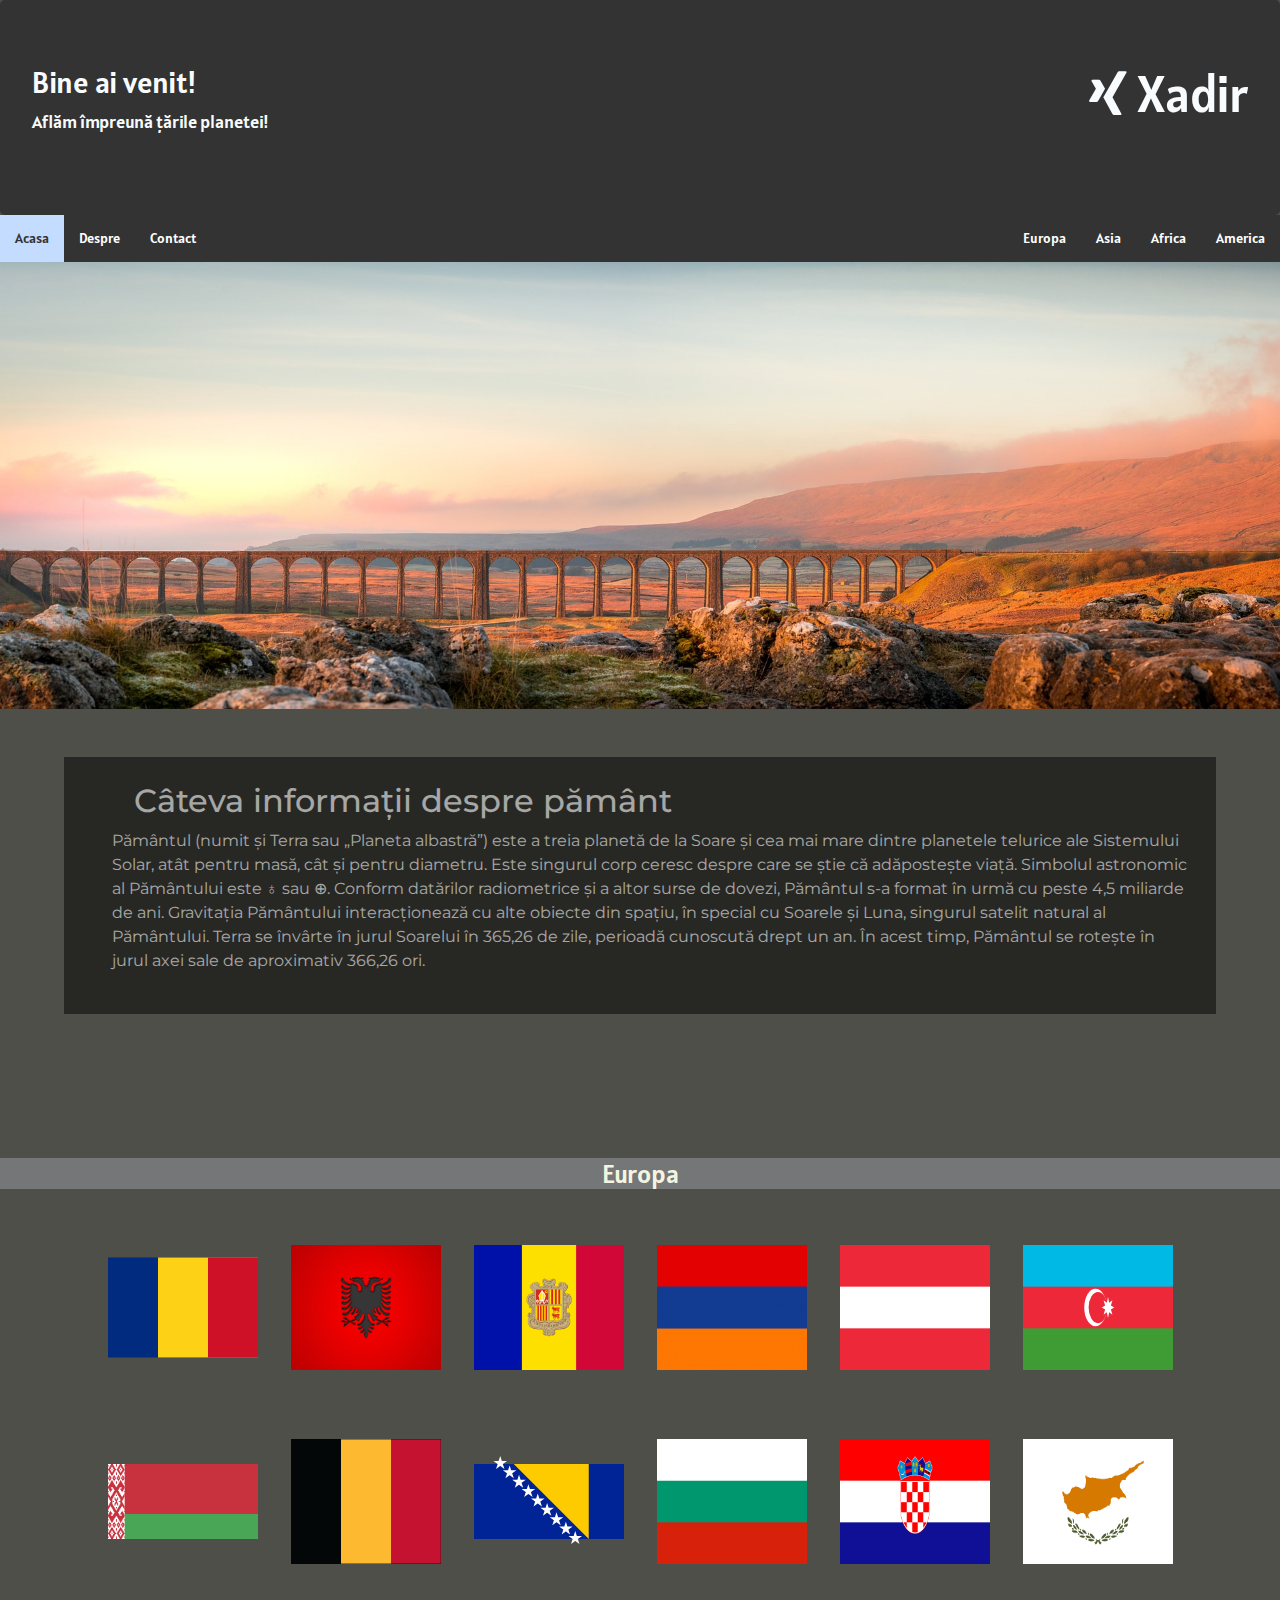
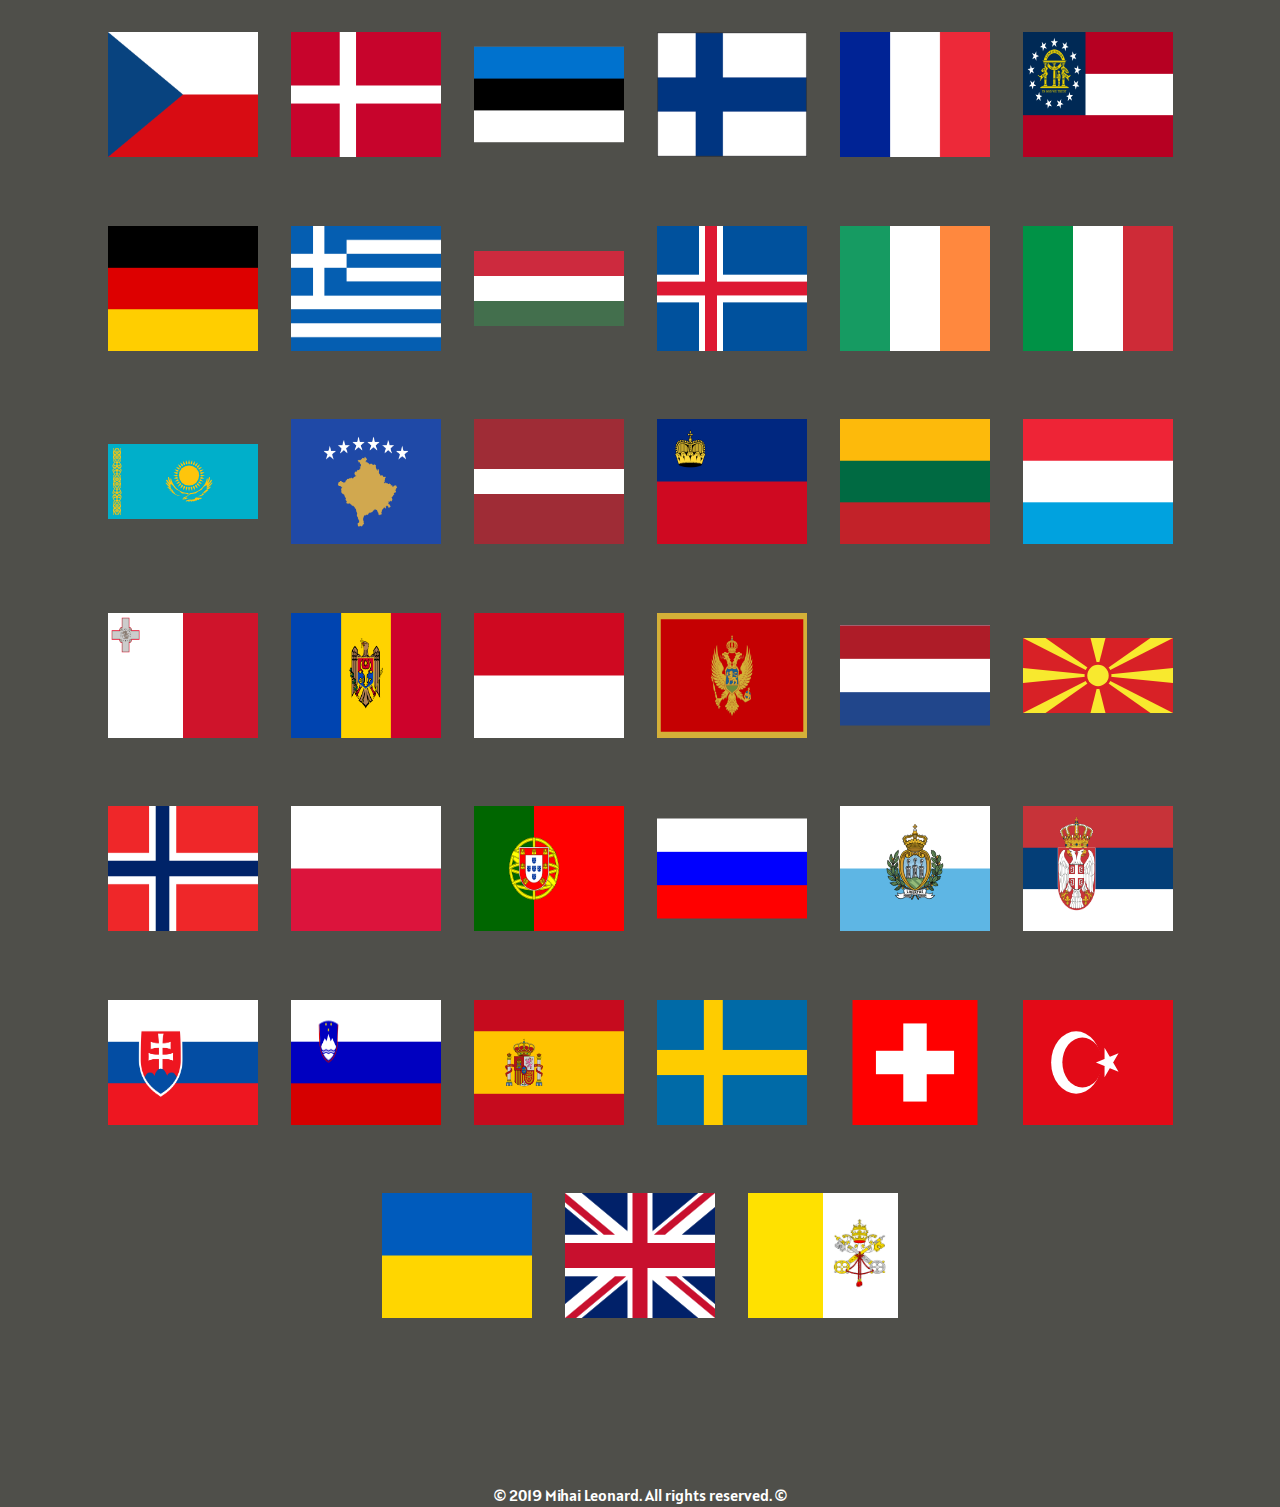
<file: index.html>
<!DOCTYPE html>
<html lang="ro">
<head>
	<title>Xadir'Capitals</title>
	<link rel="icon" type="image/jpg" href="imagini_principale/icon.gif" >
	<meta charset="utf-8">
    <meta name="viewport" content="width=device-width, initial-scale=1, shrink-to-fit=no">
	<style>
	.mySlides {display:none;}
	</style>
	<link href="https://fonts.googleapis.com/css?family=Montserrat&display=swap" rel="stylesheet">
	<link href="https://fonts.googleapis.com/css?family=Alatsi&display=swap" rel="stylesheet">
	<script src="https://code.jquery.com/jquery-3.4.1.js" integrity="sha256-WpOohJOqMqqyKL9FccASB9O0KwACQJpFTUBLTYOVvVU=" crossorigin="anonymous"></script>
	<link rel="stylesheet" href="https://stackpath.bootstrapcdn.com/bootstrap/4.3.1/css/bootstrap.min.css" integrity="sha384-ggOyR0iXCbMQv3Xipma34MD+dH/1fQ784/j6cY/iJTQUOhcWr7x9JvoRxT2MZw1T" crossorigin="anonymous">
	<link rel="stylesheet" href="https://use.fontawesome.com/releases/v5.3.1/css/all.css">
	<link rel="stylesheet" type="text/css" href="css/index.css">
	<link rel="stylesheet" type="text/css" href="css/card.css">
	<link rel="stylesheet" type="text/css" href="css/capitale.css">
	<link rel="stylesheet" type="text/css" href="css/navbar.css">
</head>
<body>

	<div class="jumbotron" style="margin-bottom: 0px;" id="Acasa">
		<h1><i class="fab fa-xing"></i>  Xadir</h1>
		<h2>Bine ai venit!</h2>
		<p>Aflăm împreună țările planetei!</p>
	</div>






	<ul class="topnav">
	  <li><a class="active" href="index.html">Acasa</a></li>
	  <li><a href="index.html#content2">Despre</a></li>
	  <li><a href="contact.html">Contact</a></li>
	  <li class="right"><a href="america.html">America</a></li>
	  <li class="right"><a href="africa.html">Africa</a></li>
	  <li class="right"><a href="asia.html">Asia</a></li>
	  <li class="right"><a href="#europa2">Europa</a></li>
	</ul>

	


	

	<section>
		<center>
			<div class="w3-content w3-section" style="max-width:100%">
			  <img class="mySlides" src="imagini_principale/ribblehead-viaduct-2443085_1920.jpg" style="width:100%">
			  <img class="mySlides" src="imagini_principale/ribblehead-viaduct-2443085_1920.jpg" style="width:100%">
			  <img class="mySlides" src="imagini_principale/bucharest-2711896_1920.jpg" style="width:100%">
			  <img class="mySlides" src="imagini_principale/landscape-4547734_1920.jpg" style="width:100%">
			  <img class="mySlides" src="imagini_principale/sibiu-1540549_1920.jpg" style="width:100%">
			  <img class="mySlides" src="imagini_principale/blue-ice-4024976_1920.jpg" style="width:100%">
			</div>
		</center>
		<script>
		var myIndex = 0;
		carousel();

		function carousel() {
		  var i;
		  var x = document.getElementsByClassName("mySlides");
		  for (i = 0; i < x.length; i++) {
		    x[i].style.display = "none";  
		  }
		  myIndex++;
		  if (myIndex > x.length) {myIndex = 1}    
		  x[myIndex-1].style.display = "block";  
		  setTimeout(carousel, 10000);
		}
		</script>
	</section>



<div><div>&nbsp;</div><div class="clearfix" id="content2">&nbsp;</div></div>




<div id="content">
	<h2>Câteva informații despre pământ</h2>
	<p>Pământul (numit și Terra sau „Planeta albastră”) este a treia planetă de la Soare și cea mai mare dintre planetele telurice ale Sistemului Solar, atât pentru masă, cât și pentru diametru. Este singurul corp ceresc despre care se știe că adăpostește viață. Simbolul astronomic al Pământului este ♁ sau ⊕. Conform datărilor radiometrice și a altor surse de dovezi, Pământul s-a format în urmă cu peste 4,5 miliarde de ani. Gravitația Pământului interacționează cu alte obiecte din spațiu, în special cu Soarele și Luna, singurul satelit natural al Pământului. Terra se învârte în jurul Soarelui în 365,26 de zile, perioadă cunoscută drept un an. În acest timp, Pământul se rotește în jurul axei sale de aproximativ 366,26 ori.
</div>












<div><div>&nbsp;</div><div class="clearfix">&nbsp;</div></div>
<div><div>&nbsp;</div><div class="clearfix" id="europa2">&nbsp;</div></div>
<div><div>&nbsp;</div><div class="clearfix">&nbsp;</div></div>











<section>
	<div class="Europa" id="europa">
		<center>
		<h1>
			Europa
		</h1>
		</center>
	</div>
</section>













<div><div>&nbsp;</div><div class="clearfix">&nbsp;</div></div>



<center>
<div class="col-md-12">




	<div class="col-md-2 job_employee">
			<img src="img/Flag_of_Romania.svg" alt="Avatar" class="image">
			<div class="middle">
				<div class="text">
					<h1>Romania</h1>
				</div>
			</div>
	</div>

	<div class="col-md-2 job_employee">
			<img src="img/7fbb47dc42674e0ab98f43c6fb44aede.jpg" alt="Avatar" class="image">
			<div class="middle">
				<div class="text">
					<h1>Albania</h1>
				</div>
			</div>
	</div>

	<div class="col-md-2 job_employee">
			<img src="img/243px-Flag_of_Andorra.svg.png" alt="Avatar" class="image">
			<div class="middle">
				<div class="text">
					<h1>Andorra</h1>
				</div>
			</div>
	</div>

	<div class="col-md-2 job_employee">
			<img src="img/am-flag.png" alt="Avatar" class="image">
			<div class="middle">
				<div class="text">
					<h1>Armenia</h1>
				</div>
			</div>
	</div>

	<div class="col-md-2 job_employee">
			<img src="img/Flag_of_Austria.svg" alt="Avatar" class="image">
			<div class="middle">
				<div class="text">
					<h1>Austria</h1>
				</div>
			</div>
	</div>

	<div class="col-md-2 job_employee">
			<img src="img/Flag_of_Azerbaijan.svg" alt="Avatar" class="image">
			<div class="middle">
				<div class="text">
					<h1>Azerbaijan</h1>
				</div>
			</div>
	</div>
	<div class="col-md-2 job_employee">
			<img src="img/Flag_of_Belarus.svg" alt="Avatar" class="image">
			<div class="middle">
				<div class="text">
					<h1>Belarus</h1>
				</div>
			</div>
	</div>
























	<div class="col-md-2 job_employee">
			<img src="img/belgium-flag1.jpg" alt="Avatar" class="image">
			<div class="middle">
				<div class="text">
					<h1>Belgium</h1>
				</div>
			</div>
	</div>

	<div class="col-md-2 job_employee">
			<img src="img/Flag_of_Bosnia_and_Herzegovina.svg" alt="Avatar" class="image">
			<div class="middle">
				<div class="text">
					<h1>Bosnia and Herzegovina</h1>
				</div>
			</div>

	</div>

	<div class="col-md-2 job_employee">
			<img src="img/2000px-Flag_of_Bulgaria.svg.png" alt="Avatar" class="image">
			<div class="middle">
				<div class="text">
					<h1>Bulgaria</h1>
				</div>
			</div>
	</div>

	<div class="col-md-2 job_employee">
			<img src="img/2000px-Flag_of_Croatia.svg.png" alt="Avatar" class="image">
			<div class="middle">
				<div class="text">
					<h1>Croatia</h1>
				</div>
			</div>
	</div>

	<div class="col-md-2 job_employee">
			<img src="img/2000px-Flag_of_Cyprus.svg.png" alt="Avatar" class="image">
			<div class="middle">
				<div class="text">
					<h1>Cyprus</h1>
				</div>
			</div>
	</div>

	<div class="col-md-2 job_employee">
			<img src="img/255px-Flag_of_the_Czech_Republic.svg.png" alt="Avatar" class="image">
			<div class="middle">
				<div class="text">
					<h1>Czechia	</h1>
				</div>
			</div>
	</div>
	<div class="col-md-2 job_employee">
			<img src="img/2000px-Flag_of_Denmark.svg.png" alt="Avatar" class="image">
			<div class="middle">
				<div class="text">
					<h1>Denmark</h1>
				</div>
			</div>
	</div>


































	<div class="col-md-2 job_employee">
			<img src="img/Flag_of_Estonia.svg" alt="Avatar" class="image">
			<div class="middle">
				<div class="text">
					<h1>Estonia</h1>
				</div>
			</div>
	</div>

	<div class="col-md-2 job_employee">
			<img src="img/7a4d63798fcc35118a0f9cd614d9072b_2000x.png" alt="Avatar" class="image">
			<div class="middle">
				<div class="text">
					<h1>Finland</h1>
				</div>
			</div>
	</div>

	<div class="col-md-2 job_employee">
			<img src="img/250px-Flag_of_France.svg.webp" alt="Avatar" class="image">
			<div class="middle">
				<div class="text">
					<h1>France</h1>
				</div>
			</div>
	</div>

	<div class="col-md-2 job_employee">
			<img src="img/1200px-Flag_of_Georgia_(U.S._state).svg.png" alt="Avatar" class="image">
			<div class="middle">
				<div class="text">
					<h1>Georgia</h1>
				</div>
			</div>
	</div>

	<div class="col-md-2 job_employee">
			<img src="img/1280px-Flag_of_Germany.svg.webp" alt="Avatar" class="image">
			<div class="middle">
				<div class="text">
					<h1>Germany</h1>
				</div>
			</div>
	</div>

	<div class="col-md-2 job_employee">
			<img src="img/2000px-Flag_of_Greece.svg.png" alt="Avatar" class="image">
			<div class="middle">
				<div class="text">
					<h1>Greece</h1>
				</div>
			</div>
	</div>
	<div class="col-md-2 job_employee">
			<img src="img/Flag_of_Hungary.svg" alt="Avatar" class="image">
			<div class="middle">
				<div class="text">
					<h1>Hungary</h1>
				</div>
			</div>
	</div>
























	<div class="col-md-2 job_employee">
			<img src="img/2000px-Flag_of_Iceland.svg.png" alt="Avatar" class="image">
			<div class="middle">
				<div class="text">
					<h1>Iceland</h1>
				</div>
			</div>
	</div>

	<div class="col-md-2 job_employee">
			<img src="img/Flag_of_Ireland.svg" alt="Avatar" class="image">
			<div class="middle">
				<div class="text">
					<h1>Ireland</h1>
				</div>
			</div>
	</div>

	<div class="col-md-2 job_employee">
			<img src="img/255px-Flag_of_Italy.svg.webp" alt="Avatar" class="image">
			<div class="middle">
				<div class="text">
					<h1>Italy</h1>
				</div>
			</div>
	</div>

	<div class="col-md-2 job_employee">
			<img src="img/Flag_of_Kazakhstan.svg" alt="Avatar" class="image">
			<div class="middle">
				<div class="text">
					<h1>Kazakhstan</h1>
				</div>
			</div>
	</div>

	<div class="col-md-2 job_employee">
			<img src="img/2000px-Flag_of_Kosovo.svg.png" alt="Avatar" class="image">
			<div class="middle">
				<div class="text">
					<h1>Kosovo</h1>
				</div>
			</div>
	</div>

	<div class="col-md-2 job_employee">
			<img src="img/2000px-Flag_of_Latvia.svg.png" alt="Avatar" class="image">
			<div class="middle">
				<div class="text">
					<h1>Latvia</h1>
				</div>
			</div>
	</div>
	<div class="col-md-2 job_employee">
			<img src="img/1200px-Flag_of_Liechtenstein.svg.png" alt="Avatar" class="image">
			<div class="middle">
				<div class="text">
					<h1>Liechtenstein</h1>
				</div>
			</div>
	</div>
























<div class="col-md-2 job_employee">
			<img src="img/2000px-Flag_of_Lithuania.svg.png" alt="Avatar" class="image">
			<div class="middle">
				<div class="text">
					<h1>Lithuania</h1>
				</div>
			</div>
	</div>

	<div class="col-md-2 job_employee">
			<img src="img/2000px-Flag_of_Luxembourg.svg.png" alt="Avatar" class="image">
			<div class="middle">
				<div class="text">
					<h1>Luxembourg</h1>
				</div>
			</div>
	</div>

	<div class="col-md-2 job_employee">
			<img src="img/Flag_of_Malta.svg" alt="Avatar" class="image">
			<div class="middle">
				<div class="text">
					<h1>Malta</h1>
				</div>
			</div>
	</div>

	<div class="col-md-2 job_employee">
			<img src="img/2000px-Flag_of_Moldova.svg.png" alt="Avatar" class="image">
			<div class="middle">
				<div class="text">
					<h1>Moldova</h1>
				</div>
			</div>
	</div>

	<div class="col-md-2 job_employee">
			<img src="img/2000px-Flag_of_Monaco.svg.png" alt="Avatar" class="image">
			<div class="middle">
				<div class="text">
					<h1>Monaco</h1>
				</div>
			</div>
	</div>

	<div class="col-md-2 job_employee">
			<img src="img/2000px-Flag_of_Montenegro.svg.png" alt="Avatar" class="image">
			<div class="middle">
				<div class="text">
					<h1>Muntenegru</h1>
				</div>
			</div>
	</div>

	<div class="col-md-2 job_employee">
			<img src="img/Flag_of_the_Netherlands.svg" alt="Avatar" class="image">
			<div class="middle">
				<div class="text">
					<h1>Olanda</h1>
				</div>
			</div>
	</div>
	<div class="col-md-2 job_employee">
			<img src="img/Flag_of_North_Macedonia.svg" alt="Avatar" class="image">
			<div class="middle">
				<div class="text">
					<h1>Macedonia de Nord (fosta Macedonia)</h1>
				</div>
			</div>
	</div>




















	<div class="col-md-2 job_employee">
			<img src="img/2000px-Flag_of_Norway.svg.png" alt="Avatar" class="image">
			<div class="middle">
				<div class="text">
					<h1>Norvegia</h1>
				</div>
			</div>
	</div>

	<div class="col-md-2 job_employee">
			<img src="img/255px-Flag_of_Poland.svg.webp" alt="Avatar" class="image">
			<div class="middle">
				<div class="text">
					<h1>Polonia</h1>
				</div>
			</div>
	</div>

	<div class="col-md-2 job_employee">
			<img src="img/255px-Flag_of_Portugal.svg.png" alt="Avatar" class="image">
			<div class="middle">
				<div class="text">
					<h1>Portugalia</h1>
				</div>
			</div>
	</div>

	<div class="col-md-2 job_employee">
			<img src="img/20120812153730!Flag_of_Russia.svg" alt="Avatar" class="image">
			<div class="middle">
				<div class="text">
					<h1>Russia</h1>
				</div>
			</div>
	</div>

	<div class="col-md-2 job_employee">
			<img src="img/Flag_of_San_Marino.svg" alt="Avatar" class="image">
			<div class="middle">
				<div class="text">
					<h1>San Marino</h1>
				</div>
			</div>
	</div>

	<div class="col-md-2 job_employee">
			<img src="img/2000px-Flag_of_Serbia.svg.png" alt="Avatar" class="image">
			<div class="middle">
				<div class="text">
					<h1>Serbia</h1>
				</div>
			</div>
	</div>
	<div class="col-md-2 job_employee">
			<img src="img/2000px-Flag_of_Slovakia.svg.png" alt="Avatar" class="image">
			<div class="middle">
				<div class="text">
					<h1>Slovakia</h1>
				</div>
			</div>
	</div>
























	<div class="col-md-2 job_employee">
			<img src="img/255px-Flag_of_Slovenia.svg.png" alt="Avatar" class="image">
			<div class="middle">
				<div class="text">
					<h1>Slovenia</h1>
				</div>
			</div>
	</div>

	<div class="col-md-2 job_employee">
			<img src="img/1280px-Flag_of_Spain.svg.webp" alt="Avatar" class="image">
			<div class="middle">
				<div class="text">
					<h1>Spania</h1>
				</div>
			</div>
	</div>

	<div class="col-md-2 job_employee">
			<img src="img/se.png" alt="Avatar" class="image">
			<div class="middle">
				<div class="text">
					<h1>Suedia</h1>
				</div>
			</div>
	</div>

	<div class="col-md-2 job_employee">
			<img src="img/Flag_of_Switzerland.svg" alt="Avatar" class="image">
			<div class="middle">
				<div class="text">
					<h1>Elveţia</h1>
				</div>
			</div>
	</div>

	<div class="col-md-2 job_employee">
			<img src="img/Flag_of_Turkey.svg" alt="Avatar" class="image">
			<div class="middle">
				<div class="text">
					<h1>Turcia</h1>
				</div>
			</div>
	</div>

	<div class="col-md-2 job_employee">
			<img src="img/2000px-Flag_of_Ukraine.svg.png" alt="Avatar" class="image">
			<div class="middle">
				<div class="text">
					<h1>Ucraina</h1>
				</div>
			</div>
	</div>
	<div class="col-md-2 job_employee">
			<img src="img/1200px-Flag_of_the_United_Kingdom.svg.webp" alt="Avatar" class="image">
			<div class="middle">
				<div class="text">
					<h1>Regatul Unit</h1>
				</div>
			</div>
	</div>
	<div class="col-md-2 job_employee">
			<img src="img/1200px-Flag_of_the_Vatican_City.svg.png" alt="Avatar" class="image">
			<div class="middle">
				<div class="text">
					<h1>Vatican (Sfântul Scaun)</h1>
				</div>
			</div>
	</div>

</div>
</center>





<div><div>&nbsp;</div><div class="clearfix">&nbsp;</div></div>
<div><div>&nbsp;</div><div class="clearfix" id="asia2">&nbsp;</div></div>












<div class="col-md-12 text-center footer copyright" style="color:white;">&copy; 2019 Mihai Leonard. All rights reserved. &copy;</div>


<script src="https://code.jquery.com/jquery-3.3.1.slim.min.js" integrity="sha384-q8i/X+965DzO0rT7abK41JStQIAqVgRVzpbzo5smXKp4YfRvH+8abtTE1Pi6jizo" crossorigin="anonymous"></script>
<script src="https://cdnjs.cloudflare.com/ajax/libs/popper.js/1.14.7/umd/popper.min.js" integrity="sha384-UO2eT0CpHqdSJQ6hJty5KVphtPhzWj9WO1clHTMGa3JDZwrnQq4sF86dIHNDz0W1" crossorigin="anonymous"></script>
<script src="https://stackpath.bootstrapcdn.com/bootstrap/4.3.1/js/bootstrap.min.js" integrity="sha384-JjSmVgyd0p3pXB1rRibZUAYoIIy6OrQ6VrjIEaFf/nJGzIxFDsf4x0xIM+B07jRM" crossorigin="anonymous"></script>
</body>
</html>
</file>
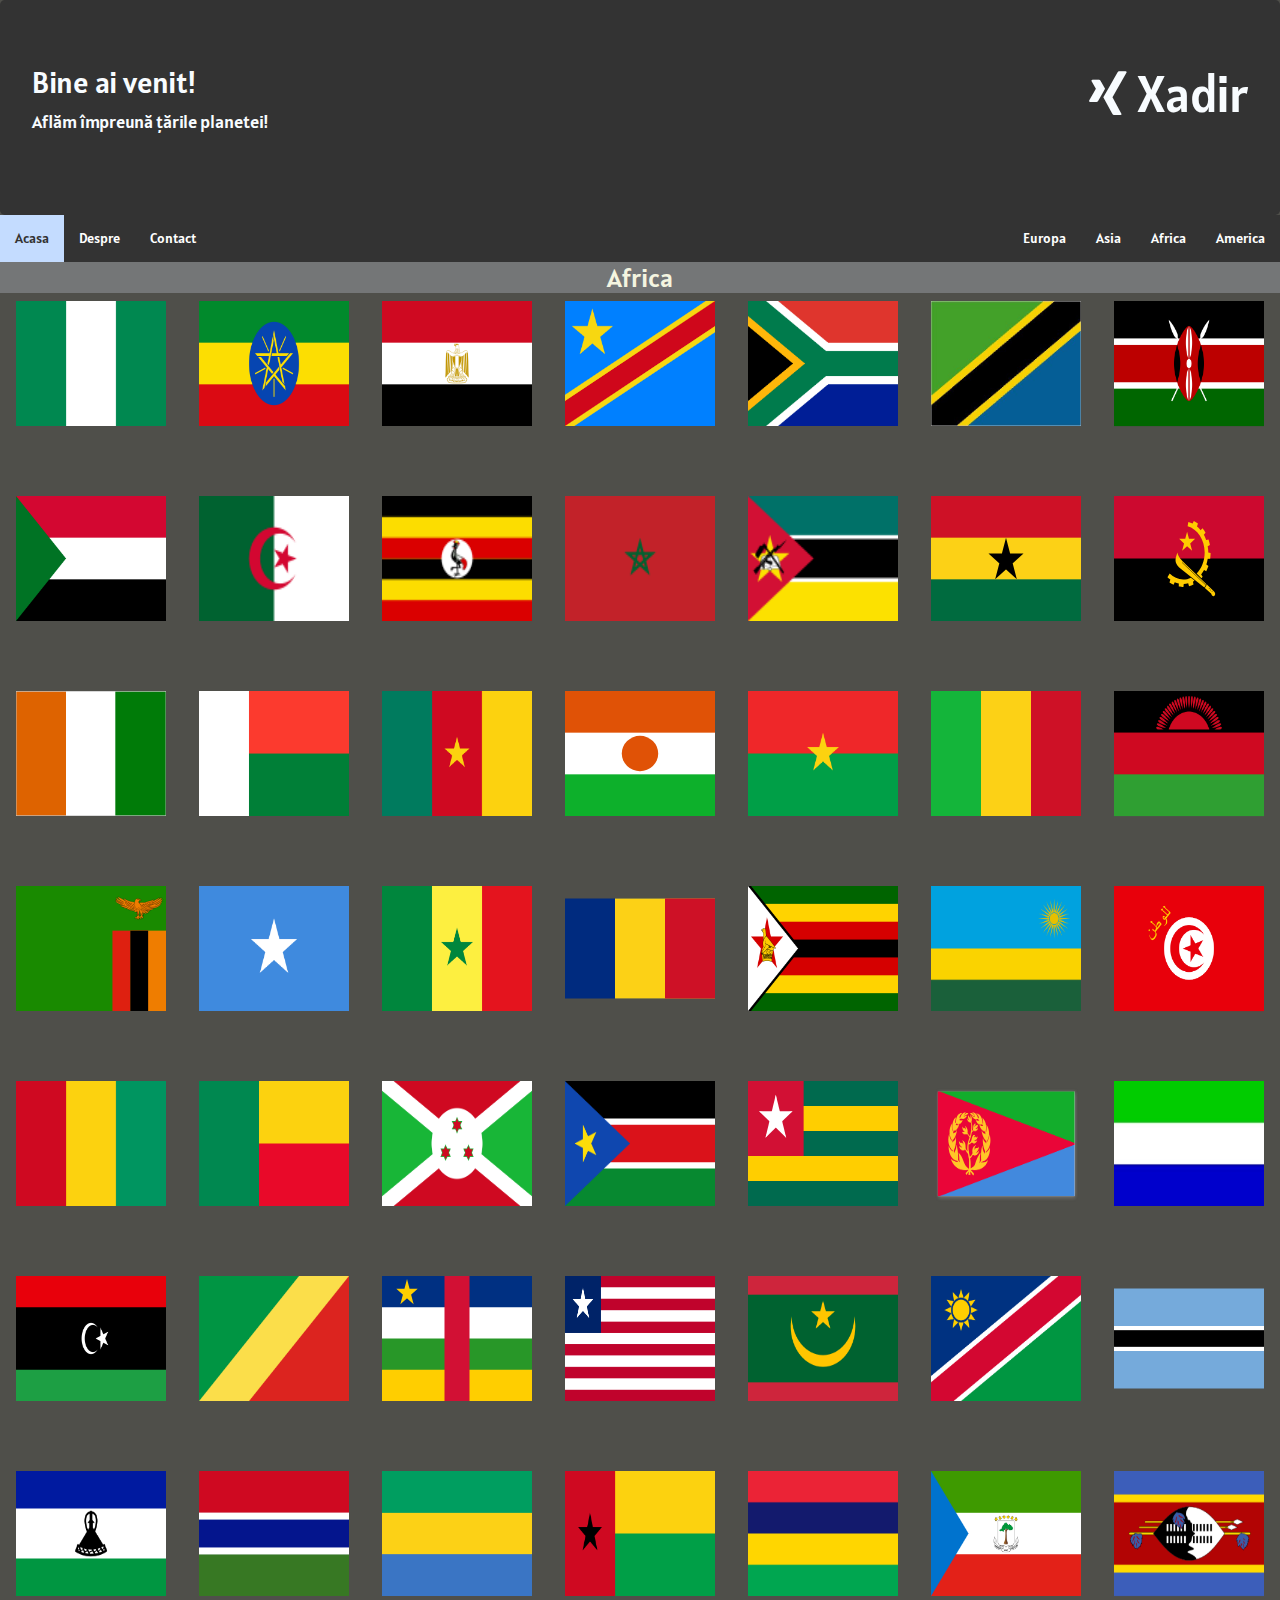
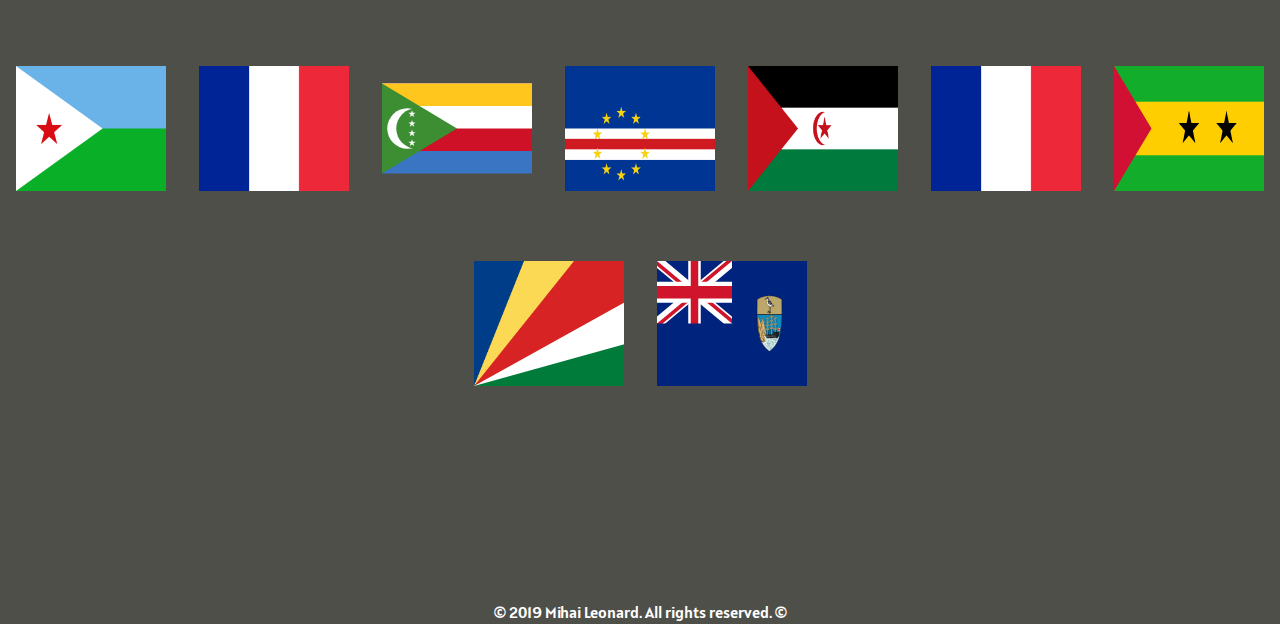
<file: africa.html>
<!DOCTYPE html>
<html lang="ro">
<head>
	<title>Xadir'Capitals</title>
	<link rel="icon" type="image/jpg" href="imagini_principale/icon.gif" >
	<meta charset="utf-8">
    <meta name="viewport" content="width=device-width, initial-scale=1, shrink-to-fit=no">
	<style>
	.mySlides {display:none;}
	</style>
	<link href="https://fonts.googleapis.com/css?family=Montserrat&display=swap" rel="stylesheet">
	<link href="https://fonts.googleapis.com/css?family=Alatsi&display=swap" rel="stylesheet">
	<script src="https://code.jquery.com/jquery-3.4.1.js" integrity="sha256-WpOohJOqMqqyKL9FccASB9O0KwACQJpFTUBLTYOVvVU=" crossorigin="anonymous"></script>
	<link rel="stylesheet" href="https://stackpath.bootstrapcdn.com/bootstrap/4.3.1/css/bootstrap.min.css" integrity="sha384-ggOyR0iXCbMQv3Xipma34MD+dH/1fQ784/j6cY/iJTQUOhcWr7x9JvoRxT2MZw1T" crossorigin="anonymous">
	<link rel="stylesheet" href="https://use.fontawesome.com/releases/v5.3.1/css/all.css">
	<link rel="stylesheet" type="text/css" href="css/index.css">
	<link rel="stylesheet" type="text/css" href="css/card.css">
	<link rel="stylesheet" type="text/css" href="css/capitale.css">
	<link rel="stylesheet" type="text/css" href="css/navbar.css">
</head>
<body>





	<div class="jumbotron" style="margin-bottom: 0px;" id="Acasa">
		<h1><i class="fab fa-xing"></i>  Xadir</h1>
		<h2>Bine ai venit!</h2>
		<p>Aflăm împreună țările planetei!</p>
	</div>






	<ul class="topnav">
	  <li><a class="active" href="#Acasa">Acasa</a></li>
	  <li><a href="index.html#content2">Despre</a></li>
	  <li><a href="contact.html">Contact</a></li>
	  <li class="right"><a href="america.html">America</a></li>
	  <li class="right"><a href="#">Africa</a></li>
	  <li class="right"><a href="asia.html">Asia</a></li>
	  <li class="right"><a href="index.html#europa2">Europa</a></li>
	</ul>






<section>
	<div class="Europa" id="africa2">
		<center>
		<h1>
			Africa
		</h1>
		</center>
	</div>
</section>






<center>
	<div class="col-md-2 job_employee">
		<a href="#">
			<img src="img/2000px-Flag_of_Nigeria.svg.png" alt="Avatar" class="image">
			<div class="middle">
				<div class="text">
					<h1>Nigeria</h1>
				</div>
			</div>
		</a>
	</div>

	<div class="col-md-2 job_employee">
		<a href="#">
			<img src="img/2000px-Flag_of_Ethiopia.svg.png" alt="Avatar" class="image">
			<div class="middle">
				<div class="text">
					<h1>Ethiopia</h1>
				</div>
			</div>
		</a>
	</div>

	<div class="col-md-2 job_employee">
		<a href="#">
			<img src="img/255px-Flag_of_Egypt.svg.png" alt="Avatar" class="image">
			<div class="middle">
				<div class="text">
					<h1>Egypt</h1>
				</div>
			</div>
		</a>
	</div>

	<div class="col-md-2 job_employee">
		<a href="#">
			<img src="img/2000px-Flag_of_the_Democratic_Republic_of_the_Congo.svg.png" alt="Avatar" class="image">
			<div class="middle">
				<div class="text">
					<h1>Democratic Republic of the Congo</h1>
				</div>
			</div>
		</a>
	</div>

	<div class="col-md-2 job_employee">
		<a href="#">
			<img src="img/2000px-Flag_of_South_Africa.svg.png" alt="Avatar" class="image">
			<div class="middle">
				<div class="text">
					<h1>South Africa</h1>
				</div>
			</div>
		</a>
	</div>

	<div class="col-md-2 job_employee">
		<a href="#">
			<img src="img/20-004-0910221B.jpg" alt="Avatar" class="image">
			<div class="middle">
				<div class="text">
					<h1>Tanzania</h1>
				</div>
			</div>
		</a>
	</div>
	<div class="col-md-2 job_employee">
		<a href="#">
			<img src="img/2000px-Flag_of_Kenya.svg.png" alt="Avatar" class="image">
			<div class="middle">
				<div class="text">
					<h1>Kenya</h1>
				</div>
			</div>
		</a>
	</div>
	<div class="col-md-2 job_employee">
		<a href="#">
			<img src="img/2000px-Flag_of_Sudan.svg.png" alt="Avatar" class="image">
			<div class="middle">
				<div class="text">
					<h1>Sudan</h1>
				</div>
			</div>
		</a>
	</div>





	<div class="col-md-2 job_employee">
		<a href="#">
			<img src="img/125px-Flag_of_Algeria.svg.png" alt="Avatar" class="image">
			<div class="middle">
				<div class="text">
					<h1>Algeria</h1>
				</div>
			</div>
		</a>
	</div>

	<div class="col-md-2 job_employee">
		<a href="#">
			<img src="img/125px-Flag_of_Uganda.svg.png" alt="Avatar" class="image">
			<div class="middle">
				<div class="text">
					<h1>Uganda</h1>
				</div>
			</div>
		</a>
	</div>

	<div class="col-md-2 job_employee">
		<a href="#">
			<img src="img/125px-Flag_of_Morocco.svg.png" alt="Avatar" class="image">
			<div class="middle">
				<div class="text">
					<h1>Morocco</h1>
				</div>
			</div>
		</a>
	</div>

	<div class="col-md-2 job_employee">
		<a href="#">
			<img src="img/Flag_of_Mozambique.svg.png" alt="Avatar" class="image">
			<div class="middle">
				<div class="text">
					<h1>Mozambique</h1>
				</div>
			</div>
		</a>
	</div>

	<div class="col-md-2 job_employee">
		<a href="#">
			<img src="img/Flag_of_Ghana.svg" alt="Avatar" class="image">
			<div class="middle">
				<div class="text">
					<h1>Ghana</h1>
				</div>
			</div>
		</a>
	</div>

	<div class="col-md-2 job_employee">
		<a href="#">
			<img src="img/Flag_of_Angola.svg" alt="Avatar" class="image">
			<div class="middle">
				<div class="text">
					<h1>Angola</h1>
				</div>
			</div>
		</a>
	</div>
	<div class="col-md-2 job_employee">
		<a href="#">
			<img src="img/Flag-Cote-dIvoire.gif" alt="Avatar" class="image">
			<div class="middle">
				<div class="text">
					<h1>Ivory Coast</h1>
				</div>
			</div>
		</a>
	</div>
	<div class="col-md-2 job_employee">
		<a href="#">
			<img src="img/1280px-Flag_of_Madagascar.svg.png" alt="Avatar" class="image">
			<div class="middle">
				<div class="text">
					<h1>Madagascar</h1>
				</div>
			</div>
		</a>
	</div>




	<div class="col-md-2 job_employee">
		<a href="#">
			<img src="img/2000px-Flag_of_Cameroon.svg.png" alt="Avatar" class="image">
			<div class="middle">
				<div class="text">
					<h1>Cameroon</h1>
				</div>
			</div>
		</a>
	</div>

	<div class="col-md-2 job_employee">
		<a href="#">
			<img src="img/Flag_of_Niger.svg" alt="Avatar" class="image">
			<div class="middle">
				<div class="text">
					<h1>Niger</h1>
				</div>
			</div>
		</a>
	</div>

	<div class="col-md-2 job_employee">
		<a href="#">
			<img src="img/2000px-Flag_of_Burkina_Faso.svg.png" alt="Avatar" class="image">
			<div class="middle">
				<div class="text">
					<h1>Burkina Faso</h1>
				</div>
			</div>
		</a>
	</div>

	<div class="col-md-2 job_employee">
		<a href="#">
			<img src="img/Flag_of_Mali.svg" alt="Avatar" class="image">
			<div class="middle">
				<div class="text">
					<h1>Mali</h1>
				</div>
			</div>
		</a>
	</div>

	<div class="col-md-2 job_employee">
		<a href="#">
			<img src="img/2000px-Flag_of_Malawi.svg.png" alt="Avatar" class="image">
			<div class="middle">
				<div class="text">
					<h1>Malawi</h1>
				</div>
			</div>
		</a>
	</div>

	<div class="col-md-2 job_employee">
		<a href="#">
			<img src="img/Flag_of_Zambia.svg" alt="Avatar" class="image">
			<div class="middle">
				<div class="text">
					<h1>Zambia</h1>
				</div>
			</div>
		</a>
	</div>
	<div class="col-md-2 job_employee">
		<a href="#">
			<img src="img/2000px-Flag_of_Somalia.svg.png" alt="Avatar" class="image">
			<div class="middle">
				<div class="text">
					<h1>Somalia</h1>
				</div>
			</div>
		</a>
	</div>
	<div class="col-md-2 job_employee">
		<a href="#">
			<img src="img/1280px-Flag_of_Senegal.svg.png" alt="Avatar" class="image">
			<div class="middle">
				<div class="text">
					<h1>Senegal</h1>
				</div>
			</div>
		</a>
	</div>





	<div class="col-md-2 job_employee">
		<a href="#">
			<img src="img/Flag_of_Romania.svg" alt="Avatar" class="image">
			<div class="middle">
				<div class="text">
					<h1>Chad</h1>
				</div>
			</div>
		</a>
	</div>

	<div class="col-md-2 job_employee">
		<a href="#">
			<img src="img/2000px-Flag_of_Zimbabwe.svg.png" alt="Avatar" class="image">
			<div class="middle">
				<div class="text">
					<h1>Zimbabwe</h1>
				</div>
			</div>
		</a>
	</div>

	<div class="col-md-2 job_employee">
		<a href="#">
			<img src="img/2000px-Flag_of_Rwanda.svg.png" alt="Avatar" class="image">
			<div class="middle">
				<div class="text">
					<h1>Rwanda</h1>
				</div>
			</div>
		</a>
	</div>

	<div class="col-md-2 job_employee">
		<a href="#">
			<img src="img/2000px-Presidential_Standard_of_Tunisia.svg.png" alt="Avatar" class="image">
			<div class="middle">
				<div class="text">
					<h1>Tunisia</h1>
				</div>
			</div>
		</a>
	</div>

	<div class="col-md-2 job_employee">
		<a href="#">
			<img src="img/2000px-Flag_of_Guinea.svg.png" alt="Avatar" class="image">
			<div class="middle">
				<div class="text">
					<h1>Guinea</h1>
				</div>
			</div>
		</a>
	</div>

	<div class="col-md-2 job_employee">
		<a href="#">
			<img src="img/2000px-Flag_of_Benin.svg.png" alt="Avatar" class="image">
			<div class="middle">
				<div class="text">
					<h1>Benin</h1>
				</div>
			</div>
		</a>
	</div>
	<div class="col-md-2 job_employee">
		<a href="#">
			<img src="img/2000px-Flag_of_Burundi.svg.png" alt="Avatar" class="image">
			<div class="middle">
				<div class="text">
					<h1>Burundi</h1>
				</div>
			</div>
		</a>
	</div>
	<div class="col-md-2 job_employee">
		<a href="#">
			<img src="img/ss.png" alt="Avatar" class="image">
			<div class="middle">
				<div class="text">
					<h1>South Sudan</h1>
				</div>
			</div>
		</a>
	</div>
	<div class="col-md-2 job_employee">
		<a href="#">
			<img src="img/Flag_of_Togo.svg" alt="Avatar" class="image">
			<div class="middle">
				<div class="text">
					<h1>Togo</h1>
				</div>
			</div>
		</a>
	</div>

	<div class="col-md-2 job_employee">
		<a href="#">
			<img src="img/Eritrea_Flag.png" alt="Avatar" class="image">
			<div class="middle">
				<div class="text">
					<h1>Eritrea</h1>
				</div>
			</div>
		</a>
	</div>

	<div class="col-md-2 job_employee">
		<a href="#">
			<img src="img/11cikOjLxNL.jpg" alt="Avatar" class="image">
			<div class="middle">
				<div class="text">
					<h1>Sierra Leone</h1>
				</div>
			</div>
		</a>
	</div>

	<div class="col-md-2 job_employee">
		<a href="#">
			<img src="img/2000px-Flag_of_Libya.svg.png" alt="Avatar" class="image">
			<div class="middle">
				<div class="text">
					<h1>Libya</h1>
				</div>
			</div>
		</a>
	</div>

	<div class="col-md-2 job_employee">
		<a href="#">
			<img src="img/2000px-Flag_of_the_Republic_of_the_Congo.svg.png" alt="Avatar" class="image">
			<div class="middle">
				<div class="text">
					<h1>Republic of the Congo</h1>
				</div>
			</div>
		</a>
	</div>
	<div class="col-md-2 job_employee">
		<a href="#">
			<img src="img/Flag_of_the_Central_African_Republic.svg" alt="Avatar" class="image">
			<div class="middle">
				<div class="text">
					<h1>Central African Republic</h1>
				</div>
			</div>
		</a>
	</div>
	<div class="col-md-2 job_employee">
		<a href="#">
			<img src="img/800px-Flag_of_Liberia.svg.png" alt="Avatar" class="image">
			<div class="middle">
				<div class="text">
					<h1>Liberia</h1>
				</div>
			</div>
		</a>
	</div>



	<div class="col-md-2 job_employee">
		<a href="#">
			<img src="img/255px-Flag_of_Mauritania.svg.png" alt="Avatar" class="image">
			<div class="middle">
				<div class="text">
					<h1>Mauritania</h1>
				</div>
			</div>
		</a>
	</div>

	<div class="col-md-2 job_employee">
		<a href="#">
			<img src="img/2000px-Flag_of_Namibia.svg.png" alt="Avatar" class="image">
			<div class="middle">
				<div class="text">
					<h1>Namibia</h1>
				</div>
			</div>
		</a>
	</div>

	<div class="col-md-2 job_employee">
		<a href="#">
			<img src="img/Flag_of_Botswana.svg" alt="Avatar" class="image">
			<div class="middle">
				<div class="text">
					<h1>Botswana</h1>
				</div>
			</div>
		</a>
	</div>

	<div class="col-md-2 job_employee">
		<a href="#">
			<img src="img/255px-Flag_of_Lesotho.svg.png" alt="Avatar" class="image">
			<div class="middle">
				<div class="text">
					<h1>Lesotho</h1>
				</div>
			</div>
		</a>
	</div>

	<div class="col-md-2 job_employee">
		<a href="#">
			<img src="img/1280px-Flag_of_The_Gambia.svg.png" alt="Avatar" class="image">
			<div class="middle">
				<div class="text">
					<h1>Gambia</h1>
				</div>
			</div>
		</a>
	</div>

	<div class="col-md-2 job_employee">
		<a href="#">
			<img src="img/ga.png" alt="Avatar" class="image">
			<div class="middle">
				<div class="text">
					<h1>Gabon</h1>
				</div>
			</div>
		</a>
	</div>
	<div class="col-md-2 job_employee">
		<a href="#">
			<img src="img/2000px-Flag_of_Guinea-Bissau.svg.png" alt="Avatar" class="image">
			<div class="middle">
				<div class="text">
					<h1>Guinea-Bissau</h1>
				</div>
			</div>
		</a>
	</div>
	<div class="col-md-2 job_employee">
		<a href="#">
			<img src="img/2000px-Flag_of_Mauritius.svg.png" alt="Avatar" class="image">
			<div class="middle">
				<div class="text">
					<h1>Mauritius</h1>
				</div>
			</div>
		</a>
	</div>





	<div class="col-md-2 job_employee">
		<a href="#">
			<img src="img/Flag_of_Equatorial_Guinea.svg.png" alt="Avatar" class="image">
			<div class="middle">
				<div class="text">
					<h1>Equatorial Guinea</h1>
				</div>
			</div>
		</a>
	</div>

	<div class="col-md-2 job_employee">
		<a href="#">
			<img src="img/255px-Flag_of_Eswatini.svg.png" alt="Avatar" class="image">
			<div class="middle">
				<div class="text">
					<h1>Eswatini (Swaziland)</h1>
				</div>
			</div>
		</a>
	</div>

	<div class="col-md-2 job_employee">
		<a href="#">
			<img src="img/1200px-Flag_of_Djibouti.svg.png" alt="Avatar" class="image">
			<div class="middle">
				<div class="text">
					<h1>Djibouti</h1>
				</div>
			</div>
		</a>
	</div>

	<div class="col-md-2 job_employee">
		<a href="#">
			<img src="img/250px-Flag_of_France.svg.webp" alt="Avatar" class="image">
			<div class="middle">
				<div class="text">
					<h1>Réunion (France)</h1>
				</div>
			</div>
		</a>
	</div>

	<div class="col-md-2 job_employee">
		<a href="#">
			<img src="img/Flag_of_the_Comoros.svg" alt="Avatar" class="image">
			<div class="middle">
				<div class="text">
					<h1>Comoros</h1>
				</div>
			</div>
		</a>
	</div>

	<div class="col-md-2 job_employee">
		<a href="#">
			<img src="img/1200px-Flag_of_Cape_Verde_(2-3_ratio).svg.png" alt="Avatar" class="image">
			<div class="middle">
				<div class="text">
					<h1>Cape Verde</h1>
				</div>
			</div>
		</a>
	</div>
	<div class="col-md-2 job_employee">
		<a href="#">
			<img src="img/2000px-Flag_of_the_Sahrawi_Arab_Democratic_Republic.svg.png" alt="Avatar" class="image">
			<div class="middle">
				<div class="text">
					<h1>Western Sahara</h1>
				</div>
			</div>
		</a>
	</div>
	<div class="col-md-2 job_employee">
		<a href="#">
			<img src="img/250px-Flag_of_France.svg.webp" alt="Avatar" class="image">
			<div class="middle">
				<div class="text">
					<h1>Mayotte (France)</h1>
				</div>
			</div>
		</a>
	</div>




	<div class="col-md-2 job_employee">
		<a href="#">
			<img src="img/Flag_of_Sao_Tome_and_Principe.svg" alt="Avatar" class="image">
			<div class="middle">
				<div class="text">
					<h1>São Tomé and Príncipe</h1>
				</div>
			</div>
		</a>
	</div>

	<div class="col-md-2 job_employee">
		<a href="#">
			<img src="img/2000px-Flag_of_Seychelles.svg.png" alt="Avatar" class="image">
			<div class="middle">
				<div class="text">
					<h1>Seychelles</h1>
				</div>
			</div>
		</a>
	</div>

	<div class="col-md-2 job_employee">
		<a href="#">
			<img src="img/Flag_of_Saint_Helena.svg" alt="Avatar" class="image">
			<div class="middle">
				<div class="text">
					<h1>Saint Helena, Ascension and Tristan da Cunha (UK)</h1>
				</div>
			</div>
		</a>
	</div>
</center>

<div><div>&nbsp;</div><div class="clearfix">&nbsp;</div></div>
<div><div>&nbsp;</div><div class="clearfix">&nbsp;</div></div>
<div><div>&nbsp;</div><div class="clearfix">&nbsp;</div></div>

















<div class="col-md-12 text-center footer copyright" style="color:white;">&copy; 2019 Mihai Leonard. All rights reserved. &copy;</div>


<script src="https://code.jquery.com/jquery-3.3.1.slim.min.js" integrity="sha384-q8i/X+965DzO0rT7abK41JStQIAqVgRVzpbzo5smXKp4YfRvH+8abtTE1Pi6jizo" crossorigin="anonymous"></script>
<script src="https://cdnjs.cloudflare.com/ajax/libs/popper.js/1.14.7/umd/popper.min.js" integrity="sha384-UO2eT0CpHqdSJQ6hJty5KVphtPhzWj9WO1clHTMGa3JDZwrnQq4sF86dIHNDz0W1" crossorigin="anonymous"></script>
<script src="https://stackpath.bootstrapcdn.com/bootstrap/4.3.1/js/bootstrap.min.js" integrity="sha384-JjSmVgyd0p3pXB1rRibZUAYoIIy6OrQ6VrjIEaFf/nJGzIxFDsf4x0xIM+B07jRM" crossorigin="anonymous"></script>
</body>
</html>
</file>
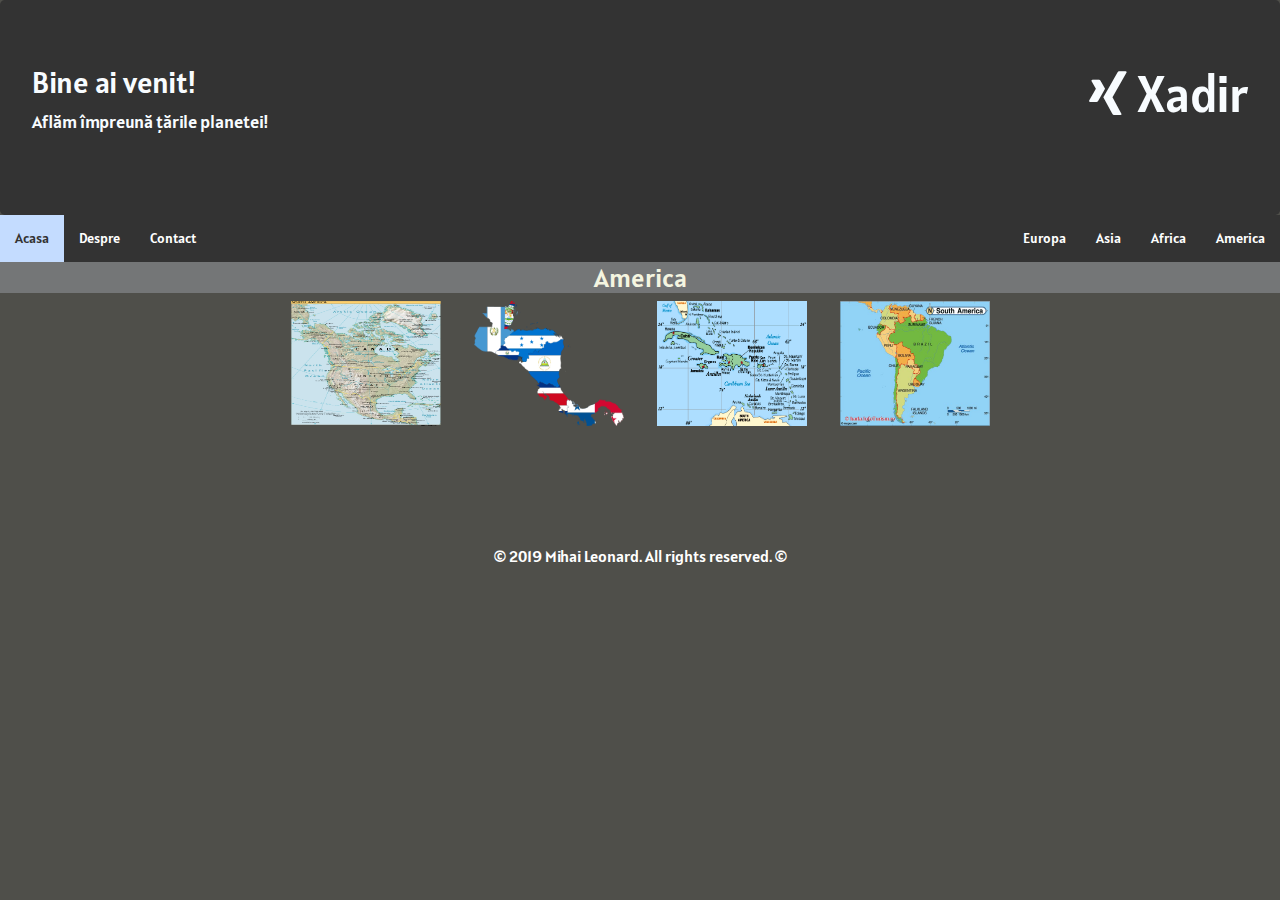
<file: america.html>
<!DOCTYPE html>
<html lang="ro">
<head>
	<title>Xadir'Capitals</title>
	<link rel="icon" type="image/jpg" href="imagini_principale/icon.gif" >
	<meta charset="utf-8">
    <meta name="viewport" content="width=device-width, initial-scale=1, shrink-to-fit=no">
	<style>
	.mySlides {display:none;}
	</style>
	<link href="https://fonts.googleapis.com/css?family=Montserrat&display=swap" rel="stylesheet">
	<link href="https://fonts.googleapis.com/css?family=Alatsi&display=swap" rel="stylesheet">
	<script src="https://code.jquery.com/jquery-3.4.1.js" integrity="sha256-WpOohJOqMqqyKL9FccASB9O0KwACQJpFTUBLTYOVvVU=" crossorigin="anonymous"></script>
	<link rel="stylesheet" href="https://stackpath.bootstrapcdn.com/bootstrap/4.3.1/css/bootstrap.min.css" integrity="sha384-ggOyR0iXCbMQv3Xipma34MD+dH/1fQ784/j6cY/iJTQUOhcWr7x9JvoRxT2MZw1T" crossorigin="anonymous">
	<link rel="stylesheet" href="https://use.fontawesome.com/releases/v5.3.1/css/all.css">
	<link rel="stylesheet" type="text/css" href="css/index.css">
	<link rel="stylesheet" type="text/css" href="css/card.css">
	<link rel="stylesheet" type="text/css" href="css/capitale.css">
	<link rel="stylesheet" type="text/css" href="css/navbar.css">
</head>
<body>





	<div class="jumbotron" style="margin-bottom: 0px;" id="Acasa">
		<h1><i class="fab fa-xing"></i>  Xadir</h1>
		<h2>Bine ai venit!</h2>
		<p>Aflăm împreună țările planetei!</p>
	</div>




	<ul class="topnav">
	  <li><a class="active" href="index.html#Acasa">Acasa</a></li>
	  <li><a href="index.html#content2">Despre</a></li>
	  <li><a href="contact.html">Contact</a></li>
	  <li class="right"><a href="#">America</a></li>
	  <li class="right"><a href="africa.html">Africa</a></li>
	  <li class="right"><a href="asia.html">Asia</a></li>
	  <li class="right"><a href="index.html#europa2">Europa</a></li>
	</ul>







<section>
	<div class="Europa" id="america2">
		<center>
		<h1>
			America
		</h1>
		</center>
	</div>
</section>





<center>

	<div class="col-md-2 job_employee">
		<a href="america/america_de_nord.html">
			<img src="imagini_principale/220px-North_america.svg.png" alt="Avatar" class="image">
			<div class="middle">
				<div class="text">
					<h1>America de Nord</h1>
				</div>
			</div>
		</a>
	</div>

	<div class="col-md-2 job_employee">
		<a href="america/america_centrala_continentala.html">
			<img src="imagini_principale/220px-Flag-map_of_Central_America.svg.png" alt="Avatar" class="image">
			<div class="middle">
				<div class="text">
					<h1>America Centrală Continentală</h1>
				</div>
			</div>
		</a>
	</div>

	<div class="col-md-2 job_employee">
		<a href="america/america_centrala_insulara.html">
			<img src="imagini_principale/caribmap.gif" alt="Avatar" class="image">
			<div class="middle">
				<div class="text">
					<h1>America Centrală Insulară</h1>
				</div>
			</div>
		</a>
	</div>

	<div class="col-md-2 job_employee">
		<a href="america/america_de_sud.html">
			<img src="imagini_principale/harta_America_Sud.jpg" alt="Avatar" class="image">
			<div class="middle">
				<div class="text">
					<h1>America de Sud</h1>
				</div>
			</div>
		</a>
	</div>


</center>









<div><div>&nbsp;</div><div class="clearfix">&nbsp;</div></div>













<div class="col-md-12 text-center footer copyright" style="color:white;">&copy; 2019 Mihai Leonard. All rights reserved. &copy;</div>






<script src="https://code.jquery.com/jquery-3.3.1.slim.min.js" integrity="sha384-q8i/X+965DzO0rT7abK41JStQIAqVgRVzpbzo5smXKp4YfRvH+8abtTE1Pi6jizo" crossorigin="anonymous"></script>
<script src="https://cdnjs.cloudflare.com/ajax/libs/popper.js/1.14.7/umd/popper.min.js" integrity="sha384-UO2eT0CpHqdSJQ6hJty5KVphtPhzWj9WO1clHTMGa3JDZwrnQq4sF86dIHNDz0W1" crossorigin="anonymous"></script>
<script src="https://stackpath.bootstrapcdn.com/bootstrap/4.3.1/js/bootstrap.min.js" integrity="sha384-JjSmVgyd0p3pXB1rRibZUAYoIIy6OrQ6VrjIEaFf/nJGzIxFDsf4x0xIM+B07jRM" crossorigin="anonymous"></script>
</body>
</html>
</file>
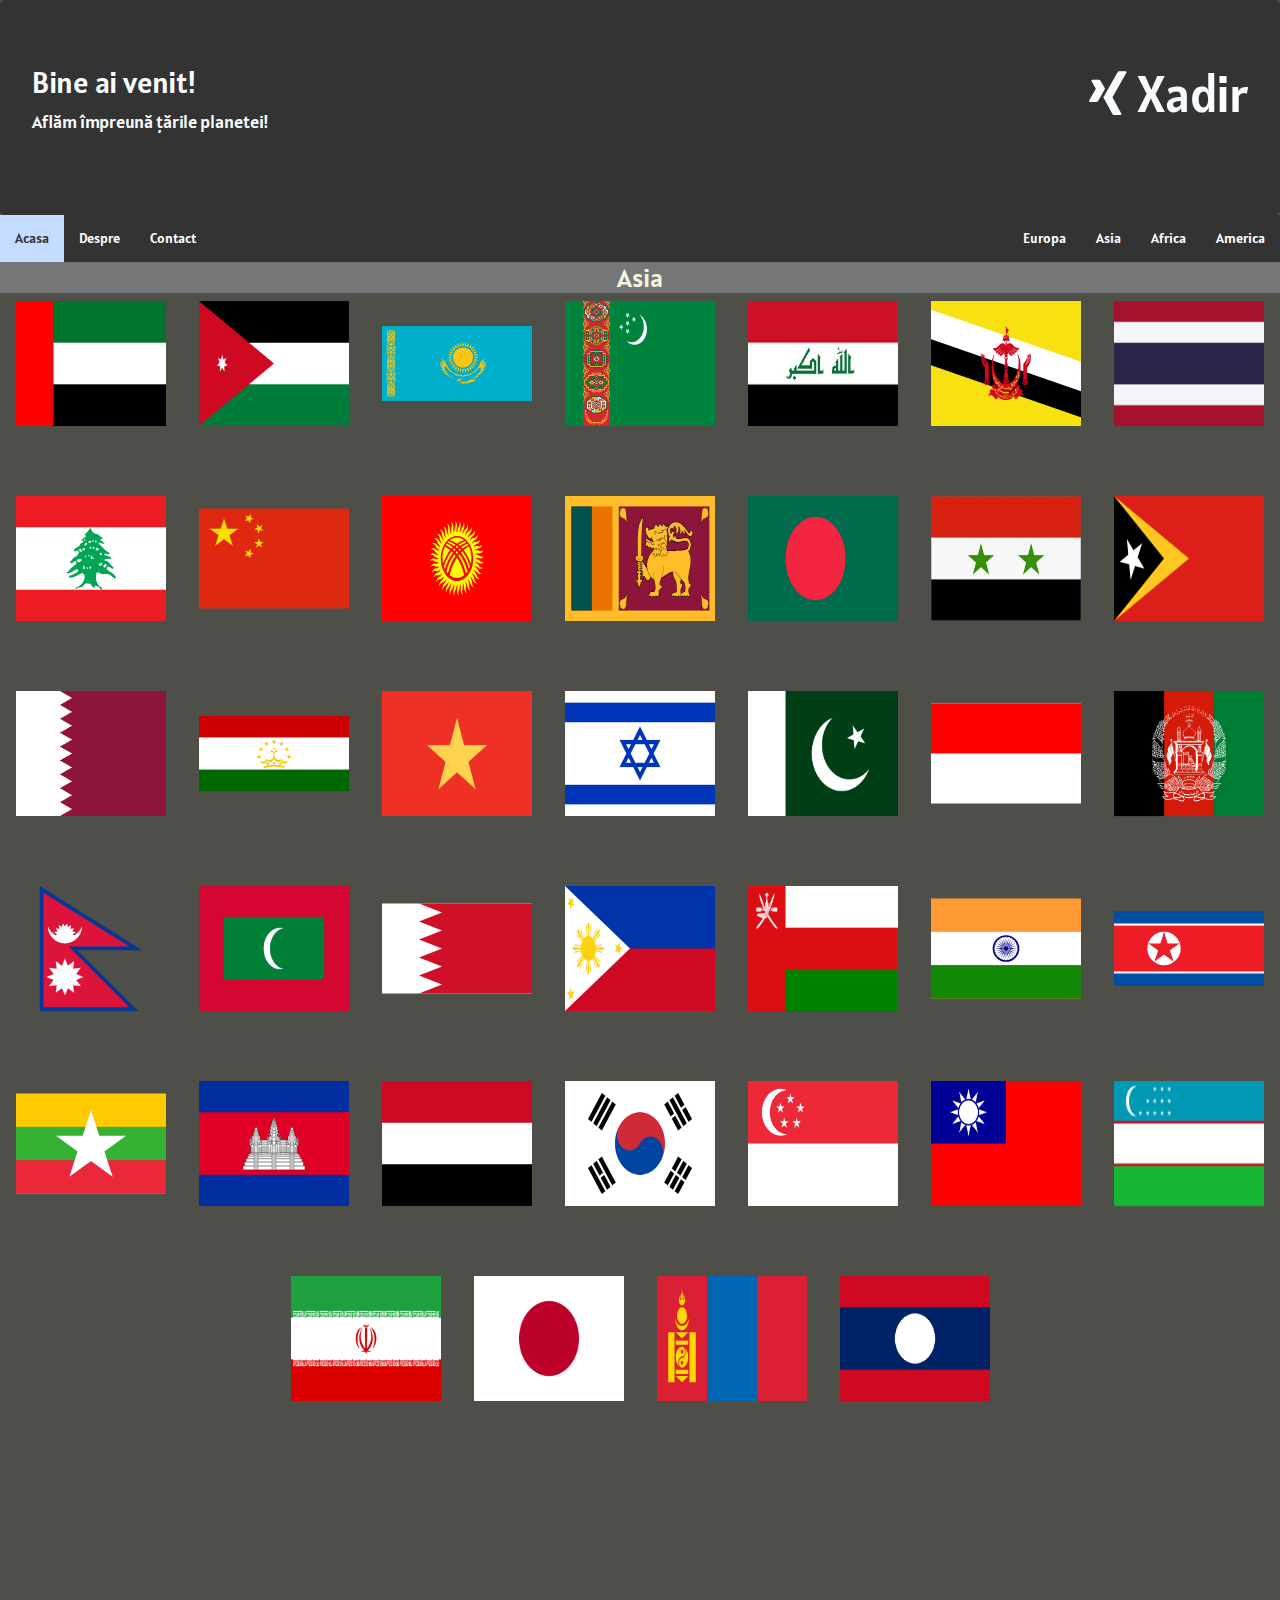
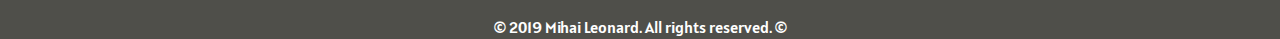
<file: asia.html>
<!DOCTYPE html>
<html lang="ro">
<head>
	<title>Xadir'Capitals</title>
	<link rel="icon" type="image/jpg" href="imagini_principale/icon.gif" >
	<meta charset="utf-8">
    <meta name="viewport" content="width=device-width, initial-scale=1, shrink-to-fit=no">
	<style>
	.mySlides {display:none;}
	</style>
	<link href="https://fonts.googleapis.com/css?family=Montserrat&display=swap" rel="stylesheet">
	<link href="https://fonts.googleapis.com/css?family=Alatsi&display=swap" rel="stylesheet">
	<script src="https://code.jquery.com/jquery-3.4.1.js" integrity="sha256-WpOohJOqMqqyKL9FccASB9O0KwACQJpFTUBLTYOVvVU=" crossorigin="anonymous"></script>
	<link rel="stylesheet" href="https://stackpath.bootstrapcdn.com/bootstrap/4.3.1/css/bootstrap.min.css" integrity="sha384-ggOyR0iXCbMQv3Xipma34MD+dH/1fQ784/j6cY/iJTQUOhcWr7x9JvoRxT2MZw1T" crossorigin="anonymous">
	<link rel="stylesheet" href="https://use.fontawesome.com/releases/v5.3.1/css/all.css">
	<link rel="stylesheet" type="text/css" href="css/index.css">
	<link rel="stylesheet" type="text/css" href="css/card.css">
	<link rel="stylesheet" type="text/css" href="css/capitale.css">
	<link rel="stylesheet" type="text/css" href="css/navbar.css">
</head>
<body>




	<div class="jumbotron" style="margin-bottom: 0px;" id="Acasa">
		<h1><i class="fab fa-xing"></i>  Xadir</h1>
		<h2>Bine ai venit!</h2>
		<p>Aflăm împreună țările planetei!</p>
	</div>






	<ul class="topnav">
	  <li><a class="active" href="index.html#Acasa">Acasa</a></li>
	  <li><a href="index.html#content2">Despre</a></li>
	  <li><a href="contact.html">Contact</a></li>
	  <li class="right"><a href="america.html">America</a></li>
	  <li class="right"><a href="africa.html">Africa</a></li>
	  <li class="right"><a href="#">Asia</a></li>
	  <li class="right"><a href="index.html#europa2">Europa</a></li>
	</ul>







<section>
	<div class="Europa" id="asia">
		<center>
		<h1>
			Asia
		</h1>
		</center>
	</div>
</section>






<center>
	<div class="col-md-2 job_employee">
			<img src="img/800px-Flag_of_the_United_Arab_Emirates.svg.png" alt="Avatar" class="image">
			<div class="middle">
				<div class="text">
					<h1>Emiratele Arabe Unite</h1>
				</div>
			</div>
	</div>

	<div class="col-md-2 job_employee">
			<img src="img/1200px-Flag_of_Jordan.svg.png" alt="Avatar" class="image">
			<div class="middle">
				<div class="text">
					<h1>Iordania</h1>
				</div>
			</div>
	</div>

	<div class="col-md-2 job_employee">
			<img src="img/Flag_of_Kazakhstan.svg" alt="Avatar" class="image">
			<div class="middle">
				<div class="text">
					<h1>Kazahstan</h1>
				</div>
			</div>
	</div>

	<div class="col-md-2 job_employee">
			<img src="img/Flag_of_Turkmenistan.svg" alt="Avatar" class="image">
			<div class="middle">
				<div class="text">
					<h1>Turkmenistan</h1>
				</div>
			</div>
	</div>

	<div class="col-md-2 job_employee">
			<img src="img/61aHptIrVAL._SX425_.jpg" alt="Avatar" class="image">
			<div class="middle">
				<div class="text">
					<h1>Irak</h1>
				</div>
			</div>
	</div>

	<div class="col-md-2 job_employee">
			<img src="img/2000px-Flag_of_Brunei.svg.png" alt="Avatar" class="image">
			<div class="middle">
				<div class="text">
					<h1>Brunei</h1>
				</div>
			</div>
	</div>
	<div class="col-md-2 job_employee">
			<img src="img/255px-Flag_of_Thailand.svg.png" alt="Avatar" class="image">
			<div class="middle">
				<div class="text">
					<h1>Thailanda</h1>
				</div>
			</div>
	</div>
	<div class="col-md-2 job_employee">
			<img src="img/Flag_of_Lebanon.svg" alt="Avatar" class="image">
			<div class="middle">
				<div class="text">
					<h1>Liban</h1>
				</div>
			</div>
	</div>





	<div class="col-md-2 job_employee">
			<img src="img/Flag_of_the_People's_Republic_of_China.svg" alt="Avatar" class="image">
			<div class="middle">
				<div class="text">
					<h1>China</h1>
				</div>
			</div>
	</div>

	<div class="col-md-2 job_employee">
			<img src="img/Flag_of_Kyrgyzstan.svg" alt="Avatar" class="image">
			<div class="middle">
				<div class="text">
					<h1>Kârgâzstan</h1>
				</div>
			</div>
	</div>

	<div class="col-md-2 job_employee">
			<img src="img/Flag_of_Sri_Lanka.svg" alt="Avatar" class="image">
			<div class="middle">
				<div class="text">
					<h1>Sri Lanka</h1>
				</div>
			</div>
	</div>

	<div class="col-md-2 job_employee">
			<img src="img/2000px-Flag_of_Bangladesh.svg.png" alt="Avatar" class="image">
			<div class="middle">
				<div class="text">
					<h1>Bangladesh</h1>
				</div>
			</div>
	</div>

	<div class="col-md-2 job_employee">
			<img src="img/21MWnY3zAvL.jpg" alt="Avatar" class="image">
			<div class="middle">
				<div class="text">
					<h1>Siria</h1>
				</div>
			</div>
	</div>

	<div class="col-md-2 job_employee">
			<img src="img/1200px-Flag_of_East_Timor.svg.png" alt="Avatar" class="image">
			<div class="middle">
				<div class="text">
					<h1>Timorul de Est</h1>
				</div>
			</div>
	</div>
	<div class="col-md-2 job_employee">
			<img src="img/2000px-Flag_of_Qatar.svg.png" alt="Avatar" class="image">
			<div class="middle">
				<div class="text">
					<h1>Qatar</h1>
				</div>
			</div>
	</div>
	<div class="col-md-2 job_employee">
			<img src="img/Flag_of_Tajikistan.svg" alt="Avatar" class="image">
			<div class="middle">
				<div class="text">
					<h1>Tadjikistan</h1>
				</div>
			</div>
	</div>




	<div class="col-md-2 job_employee">
			<img src="img/4041-004-A06CBD63.jpg" alt="Avatar" class="image">
			<div class="middle">
				<div class="text">
					<h1>Vietnam</h1>
				</div>
			</div>
	</div>

	<div class="col-md-2 job_employee">
			<img src="img/1200px-Flag_of_Israel.svg.png" alt="Avatar" class="image">
			<div class="middle">
				<div class="text">
					<h1>Israel</h1>
				</div>
			</div>
	</div>

	<div class="col-md-2 job_employee">
			<img src="img/2000px-Flag_of_Pakistan.svg.png" alt="Avatar" class="image">
			<div class="middle">
				<div class="text">
					<h1>Pakistan</h1>
				</div>
			</div>
	</div>

	<div class="col-md-2 job_employee">
			<img src="img/Flag_of_Indonesia.svg" alt="Avatar" class="image">
			<div class="middle">
				<div class="text">
					<h1>Indonezia</h1>
				</div>
			</div>
	</div>

	<div class="col-md-2 job_employee">
			<img src="img/2000px-Flag_of_Afghanistan.svg.png" alt="Avatar" class="image">
			<div class="middle">
				<div class="text">
					<h1>Afganistan</h1>
				</div>
			</div>
	</div>

	<div class="col-md-2 job_employee">
			<img src="img/Flag_of_Nepal.svg" alt="Avatar" class="image">
			<div class="middle">
				<div class="text">
					<h1>Nepal</h1>
				</div>
			</div>
	</div>
	<div class="col-md-2 job_employee">
			<img src="img/2000px-Flag_of_Maldives.svg.png" alt="Avatar" class="image">
			<div class="middle">
				<div class="text">
					<h1>Maldive</h1>
				</div>
			</div>
	</div>
	<div class="col-md-2 job_employee">
			<img src="img/Flag_of_Bahrain.svg" alt="Avatar" class="image">
			<div class="middle">
				<div class="text">
					<h1>Bahrain</h1>
				</div>
			</div>
	</div>





	<div class="col-md-2 job_employee">
			<img src="img/2000px-Flag_of_the_Philippines.svg.png" alt="Avatar" class="image">
			<div class="middle">
				<div class="text">
					<h1>Filipine</h1>
				</div>
			</div>
	</div>

	<div class="col-md-2 job_employee">
			<img src="img/2000px-Flag_of_Oman.svg.png" alt="Avatar" class="image">
			<div class="middle">
				<div class="text">
					<h1>Oman</h1>
				</div>
			</div>
	</div>

	<div class="col-md-2 job_employee">
			<img src="img/Flag_of_India.svg" alt="Avatar" class="image">
			<div class="middle">
				<div class="text">
					<h1>India</h1>
				</div>
			</div>
	</div>

	<div class="col-md-2 job_employee">
			<img src="img/Flag_of_North_Korea.svg" alt="Avatar" class="image">
			<div class="middle">
				<div class="text">
					<h1>Coreea de Nord</h1>
				</div>
			</div>
	</div>

	<div class="col-md-2 job_employee">
			<img src="img/Flag_of_Myanmar.svg" alt="Avatar" class="image">
			<div class="middle">
				<div class="text">
					<h1>Birmania</h1>
				</div>
			</div>
	</div>

	<div class="col-md-2 job_employee">
			<img src="img/Flag_of_Cambodia.svg" alt="Avatar" class="image">
			<div class="middle">
				<div class="text">
					<h1>Cambodgia</h1>
				</div>
			</div>
	</div>
	<div class="col-md-2 job_employee">
			<img src="img/2000px-Flag_of_Yemen.svg.png" alt="Avatar" class="image">
			<div class="middle">
				<div class="text">
					<h1>Yemen</h1>
				</div>
			</div>
	</div>
	<div class="col-md-2 job_employee">
			<img src="img/1200px-Flag_of_South_Korea.svg.png" alt="Avatar" class="image">
			<div class="middle">
				<div class="text">
					<h1>Coreea de Sud</h1>
				</div>
			</div>
	</div>
	<div class="col-md-2 job_employee">
			<img src="img/Flag_of_Singapore.svg" alt="Avatar" class="image">
			<div class="middle">
				<div class="text">
					<h1>Singapore</h1>
				</div>
			</div>
	</div>

	<div class="col-md-2 job_employee">
			<img src="img/2000px-Flag_of_the_Republic_of_China.svg.png" alt="Avatar" class="image">
			<div class="middle">
				<div class="text">
					<h1>Taiwan</h1>
				</div>
			</div>
	</div>

	<div class="col-md-2 job_employee">
			<img src="img/1280px-Flag_of_Uzbekistan.svg.png" alt="Avatar" class="image">
			<div class="middle">
				<div class="text">
					<h1>Uzbekistan</h1>
				</div>
			</div>
	</div>

	<div class="col-md-2 job_employee">
			<img src="img/2000px-Flag_of_Iran_(official).svg.png" alt="Avatar" class="image">
			<div class="middle">
				<div class="text">
					<h1>Iran</h1>
				</div>
			</div>
	</div>

	<div class="col-md-2 job_employee">
			<img src="img/400px-Flag_of_Japan.svg.png" alt="Avatar" class="image">
			<div class="middle">
				<div class="text">
					<h1>Japonia</h1>
				</div>
			</div>
	</div>
	<div class="col-md-2 job_employee">
			<img src="img/Flag_of_Mongolia.svg" alt="Avatar" class="image">
			<div class="middle">
				<div class="text">
					<h1>Mongolia</h1>
				</div>
			</div>
	</div>
	<div class="col-md-2 job_employee">
			<img src="img/2000px-Flag_of_Laos.svg.png" alt="Avatar" class="image">
			<div class="middle">
				<div class="text">
					<h1>Laos</h1>
				</div>
			</div>
	</div>
</center>


<div><div>&nbsp;</div><div class="clearfix">&nbsp;</div></div>
<div><div>&nbsp;</div><div class="clearfix">&nbsp;</div></div>
<div><div>&nbsp;</div><div class="clearfix">&nbsp;</div></div>

















<div class="col-md-12 text-center footer copyright" style="color:white;">&copy; 2019 Mihai Leonard. All rights reserved. &copy;</div>


<script src="https://code.jquery.com/jquery-3.3.1.slim.min.js" integrity="sha384-q8i/X+965DzO0rT7abK41JStQIAqVgRVzpbzo5smXKp4YfRvH+8abtTE1Pi6jizo" crossorigin="anonymous"></script>
<script src="https://cdnjs.cloudflare.com/ajax/libs/popper.js/1.14.7/umd/popper.min.js" integrity="sha384-UO2eT0CpHqdSJQ6hJty5KVphtPhzWj9WO1clHTMGa3JDZwrnQq4sF86dIHNDz0W1" crossorigin="anonymous"></script>
<script src="https://stackpath.bootstrapcdn.com/bootstrap/4.3.1/js/bootstrap.min.js" integrity="sha384-JjSmVgyd0p3pXB1rRibZUAYoIIy6OrQ6VrjIEaFf/nJGzIxFDsf4x0xIM+B07jRM" crossorigin="anonymous"></script>
</body>
</html>
</file>
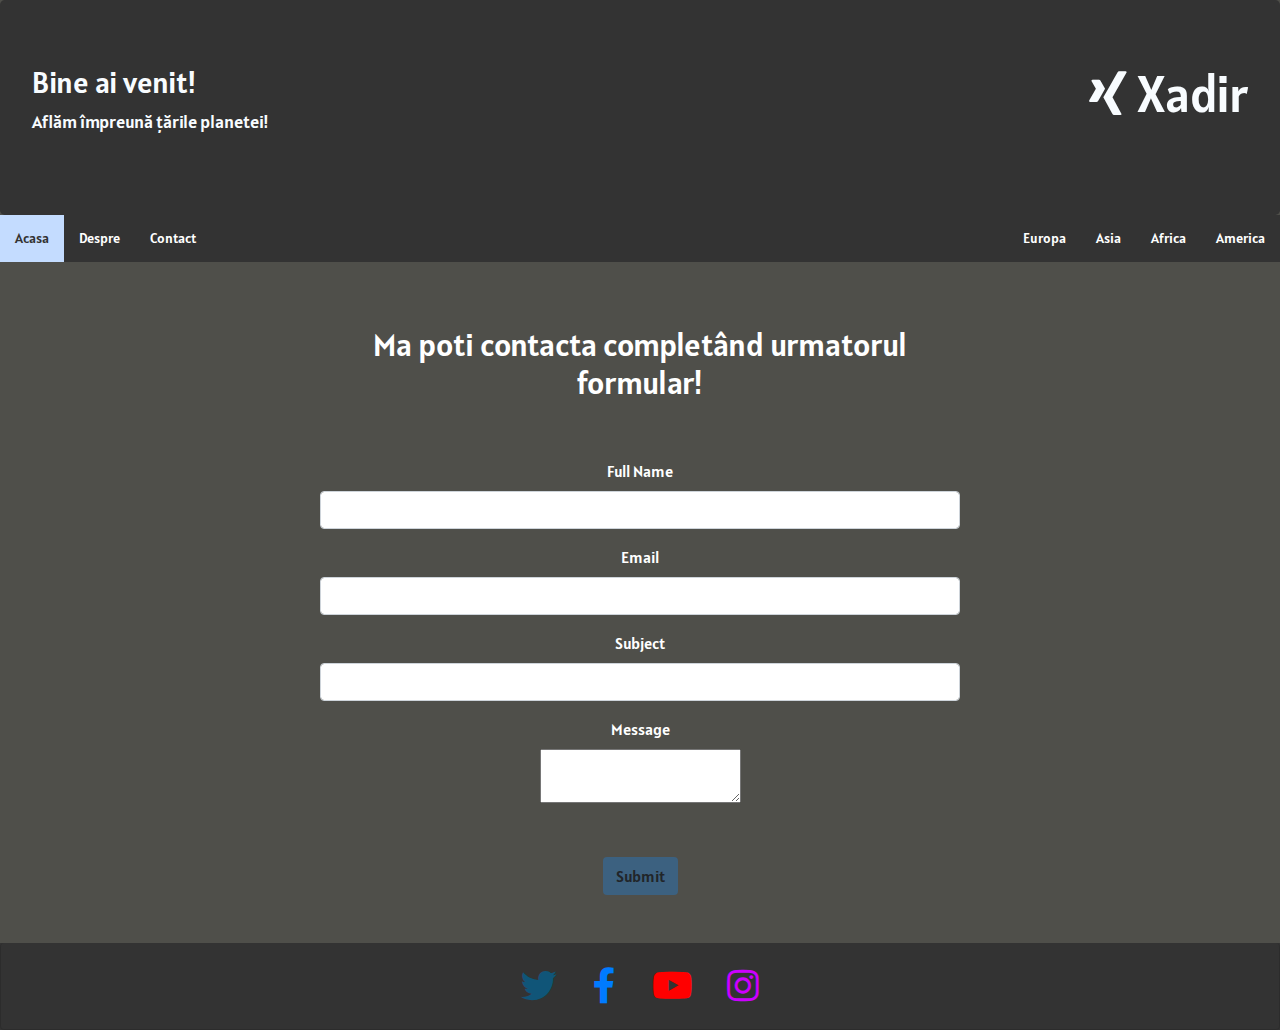
<file: contact.html>
<!DOCTYPE html>
<html lang="en">
<head>
	<title>Xadir'Capitals</title>
	<link rel="icon" type="image/jpg" href="imagini_principale/icon.gif" >
	<meta charset="utf-8">
    <meta name="viewport" content="width=device-width, initial-scale=1, shrink-to-fit=no">
	<style>
	.mySlides {display:none;}
	</style>
	<link href="https://fonts.googleapis.com/css?family=Montserrat&display=swap" rel="stylesheet">
	<link href="https://fonts.googleapis.com/css?family=Alatsi&display=swap" rel="stylesheet">
	<script src="https://code.jquery.com/jquery-3.4.1.js" integrity="sha256-WpOohJOqMqqyKL9FccASB9O0KwACQJpFTUBLTYOVvVU=" crossorigin="anonymous"></script>
	<link rel="stylesheet" href="https://stackpath.bootstrapcdn.com/bootstrap/4.3.1/css/bootstrap.min.css" integrity="sha384-ggOyR0iXCbMQv3Xipma34MD+dH/1fQ784/j6cY/iJTQUOhcWr7x9JvoRxT2MZw1T" crossorigin="anonymous">
	<link rel="stylesheet" href="https://use.fontawesome.com/releases/v5.3.1/css/all.css">
	<link rel="stylesheet" type="text/css" href="css/index.css">
	<link rel="stylesheet" type="text/css" href="css/contact.css">
	<link rel="stylesheet" type="text/css" href="css/navbar.css">
	<link rel="stylesheet" type="text/css" href="css/card.css">
	<link rel="stylesheet" type="text/css" href="css/content.php">
</head>
<body>
	<!--Formulary-->

	<div class="jumbotron" style="margin-bottom: 0px;" id="Acasa">
		<h1><i class="fab fa-xing"></i>  Xadir</h1>
		<h2>Bine ai venit!</h2>
		<p>Aflăm împreună țările planetei!</p>
	</div>

	<ul class="topnav">
	  <li><a class="active" href="#Acasa">Acasa</a></li>
	  <li><a href="index.html#content2">Despre</a></li>
	  <li><a href="contact.html">Contact</a></li>
	  <li class="right"><a href="america.html">America</a></li>
	  <li class="right"><a href="africa.html">Africa</a></li>
	  <li class="right"><a href="asia.html">Asia</a></li>
	  <li class="right"><a href="#europa2">Europa</a></li>
	</ul>

<center>
	<div class="parallax">
		<div class="content_email">
			<h2>Ma poti contacta completând urmatorul formular!</h2>
			<div class"clearfix"></div>
			<div><div>&nbsp;</div><div class="clearfix">&nbsp;</div></div>
			<form method="POST" action="index.html">
				<div class="form-group">
					<label for="exampleInputEmail1">Full Name</label>
					<input type="text" name="Name" class="form-control">
				</div>

				<div class="form-group">
					<label for="exampleInputEmail1">Email</label>
					<input type="email" name="Email" class="form-control">
				</div>

				<div class="form-group">
					<label for="exampleInputEmail1">Subject</label>
					<input type="text" name="Subject" class="form-control">
				</div>

				<div class="form-group_message">
					<label for="exampleInputEmail1">Message</label></br>
					<textarea name="Message" class="Mesaj"></textarea>
				</div>

				<div><div>&nbsp;</div><div class="clearfix">&nbsp;</div></div>

				<button type="submit" name="Trimite" class="btn btn-default">Submit</button>
				
				<div><div>&nbsp;</div><div class="clearfix" id="content2">&nbsp;</div></div>
			</form>
		</div>
	</div>
</center>


	<div class="contact_tfyi" align="center" id="5">
		<div class="card">
			<div class="cardSocialMedia">
			<a href="https://twitter.com/leonard_mihai" target="_blank"><i class="fab fa-twitter"></i></a>
			<a href="https://www.facebook.com/leonard.mihai.16" target="_blank"><i class="fab fa-facebook-f"></i></a>
			<a href="https://www.youtube.com/channel/UC2JftajPmjKQi2cBxnyx3TA?view_as=subscriber" target="_blank"><i class="fab fa-youtube"></i></a>
			<a href="https://www.instagram.com/leonard_mihai0807/" target="_blank"><i class="fab fa-instagram"></i></a>
			</div>
		</div>
	</div>
	<!--/Formulary-->







<script src="https://code.jquery.com/jquery-3.3.1.slim.min.js" integrity="sha384-q8i/X+965DzO0rT7abK41JStQIAqVgRVzpbzo5smXKp4YfRvH+8abtTE1Pi6jizo" crossorigin="anonymous"></script>
<script src="https://cdnjs.cloudflare.com/ajax/libs/popper.js/1.14.7/umd/popper.min.js" integrity="sha384-UO2eT0CpHqdSJQ6hJty5KVphtPhzWj9WO1clHTMGa3JDZwrnQq4sF86dIHNDz0W1" crossorigin="anonymous"></script>
<script src="https://stackpath.bootstrapcdn.com/bootstrap/4.3.1/js/bootstrap.min.js" integrity="sha384-JjSmVgyd0p3pXB1rRibZUAYoIIy6OrQ6VrjIEaFf/nJGzIxFDsf4x0xIM+B07jRM" crossorigin="anonymous"></script>
</body>





</html>
</file>
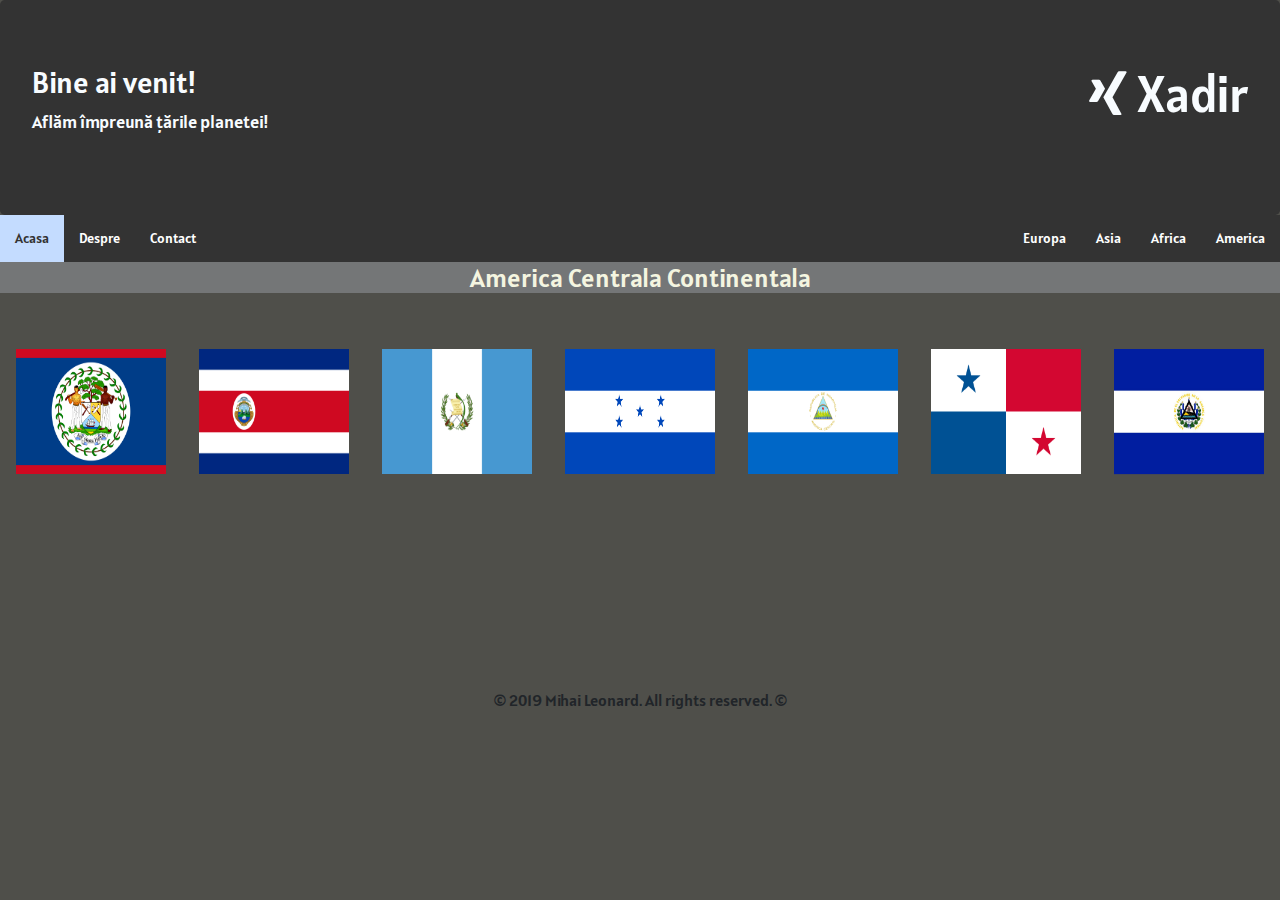
<file: america/america_centrala_continentala.html>
<!DOCTYPE html>
<html lang="ro">
<head>
	<title>Xadir'Capitals</title>
	<link rel="icon" type="image/jpg" href="../imagini_principale/icon.gif" >
	<meta charset="utf-8">
    <meta name="viewport" content="width=device-width, initial-scale=1, shrink-to-fit=no">
	<style>
	.mySlides {display:none;}
	</style>
	<link href="https://fonts.googleapis.com/css?family=Montserrat&display=swap" rel="stylesheet">
	<link href="https://fonts.googleapis.com/css?family=Alatsi&display=swap" rel="stylesheet">
	<script src="https://code.jquery.com/jquery-3.4.1.js" integrity="sha256-WpOohJOqMqqyKL9FccASB9O0KwACQJpFTUBLTYOVvVU=" crossorigin="anonymous"></script>
	<link rel="stylesheet" href="https://stackpath.bootstrapcdn.com/bootstrap/4.3.1/css/bootstrap.min.css" integrity="sha384-ggOyR0iXCbMQv3Xipma34MD+dH/1fQ784/j6cY/iJTQUOhcWr7x9JvoRxT2MZw1T" crossorigin="anonymous">
	<link rel="stylesheet" href="https://use.fontawesome.com/releases/v5.3.1/css/all.css">
	<link rel="stylesheet" type="text/css" href="../css/index.css">
	<link rel="stylesheet" type="text/css" href="../css/card.css">
	<link rel="stylesheet" type="text/css" href="../css/capitale.css">
	<link rel="stylesheet" type="text/css" href="../css/navbar.css">
</head>
<body>




	<div class="jumbotron" style="margin-bottom: 0px;" id="Acasa">
		<h1><i class="fab fa-xing"></i>  Xadir</h1>
		<h2>Bine ai venit!</h2>
		<p>Aflăm împreună țările planetei!</p>
	</div>






	<ul class="topnav">
	  <li><a class="active" href="../index.html#Acasa">Acasa</a></li>
	  <li><a href="../index.html#content2">Despre</a></li>
	  <li><a href="../contact.html">Contact</a></li>
	  <li class="right"><a href="../america.html">America</a></li>
	  <li class="right"><a href="../africa.html">Africa</a></li>
	  <li class="right"><a href="../asia.html">Asia</a></li>
	  <li class="right"><a href="../index.html#europa2">Europa</a></li>
	</ul>







<section>
	<div class="Europa" id="america_de_nord">
		<center>
		<h1>
			America Centrala Continentala
		</h1>
		</center>
	</div>
</section>



<div><div>&nbsp;</div><div class="clearfix">&nbsp;</div></div>


<center>
	<div class="col-md-2 job_employee">
			<img src="../img/2000px-Flag_of_Belize.svg.png" alt="Avatar" class="image">
			<div class="middle">
				<div class="text">
					<h1>Belize</h1>
				</div>
			</div>
	</div>

	<div class="col-md-2 job_employee">
			<img src="../img/255px-Flag_of_Costa_Rica_(state).svg.png" alt="Avatar" class="image">
			<div class="middle">
				<div class="text">
					<h1>Costa Rica</h1>
				</div>
			</div>
	</div>

	<div class="col-md-2 job_employee">
			<img src="../img/2000px-Flag_of_Guatemala.svg.png" alt="Avatar" class="image">
			<div class="middle">
				<div class="text">
					<h1>Guatemala</h1>
				</div>
			</div>
	</div>

	<div class="col-md-2 job_employee">
			<img src="../img/hn.png" alt="Avatar" class="image">
			<div class="middle">
				<div class="text">
					<h1>Honduras </h1>
				</div>
			</div>
	</div>

	<div class="col-md-2 job_employee">
			<img src="../img/2000px-Flag_of_Nicaragua.svg.png" alt="Avatar" class="image">
			<div class="middle">
				<div class="text">
					<h1>Nicaragua</h1>
				</div>
			</div>
	</div>

	<div class="col-md-2 job_employee">
			<img src="../img/2000px-Flag_of_Panama.svg.png" alt="Avatar" class="image">
			<div class="middle">
				<div class="text">
					<h1>Panama</h1>
				</div>
			</div>
	</div>

	<div class="col-md-2 job_employee">
			<img src="../img/el-salvador-flag.jpg" alt="Avatar" class="image">
			<div class="middle">
				<div class="text">
					<h1>Salvador</h1>
				</div>
			</div>
	</div>
</center>

<div><div>&nbsp;</div><div class="clearfix">&nbsp;</div></div>
<div><div>&nbsp;</div><div class="clearfix">&nbsp;</div></div>
<div><div>&nbsp;</div><div class="clearfix">&nbsp;</div></div>

















<div class="col-md-12 text-center footer copyright">&copy; 2019 Mihai Leonard. All rights reserved. &copy;</div>


<script src="https://code.jquery.com/jquery-3.3.1.slim.min.js" integrity="sha384-q8i/X+965DzO0rT7abK41JStQIAqVgRVzpbzo5smXKp4YfRvH+8abtTE1Pi6jizo" crossorigin="anonymous"></script>
<script src="https://cdnjs.cloudflare.com/ajax/libs/popper.js/1.14.7/umd/popper.min.js" integrity="sha384-UO2eT0CpHqdSJQ6hJty5KVphtPhzWj9WO1clHTMGa3JDZwrnQq4sF86dIHNDz0W1" crossorigin="anonymous"></script>
<script src="https://stackpath.bootstrapcdn.com/bootstrap/4.3.1/js/bootstrap.min.js" integrity="sha384-JjSmVgyd0p3pXB1rRibZUAYoIIy6OrQ6VrjIEaFf/nJGzIxFDsf4x0xIM+B07jRM" crossorigin="anonymous"></script>
</body>
</html>
</file>
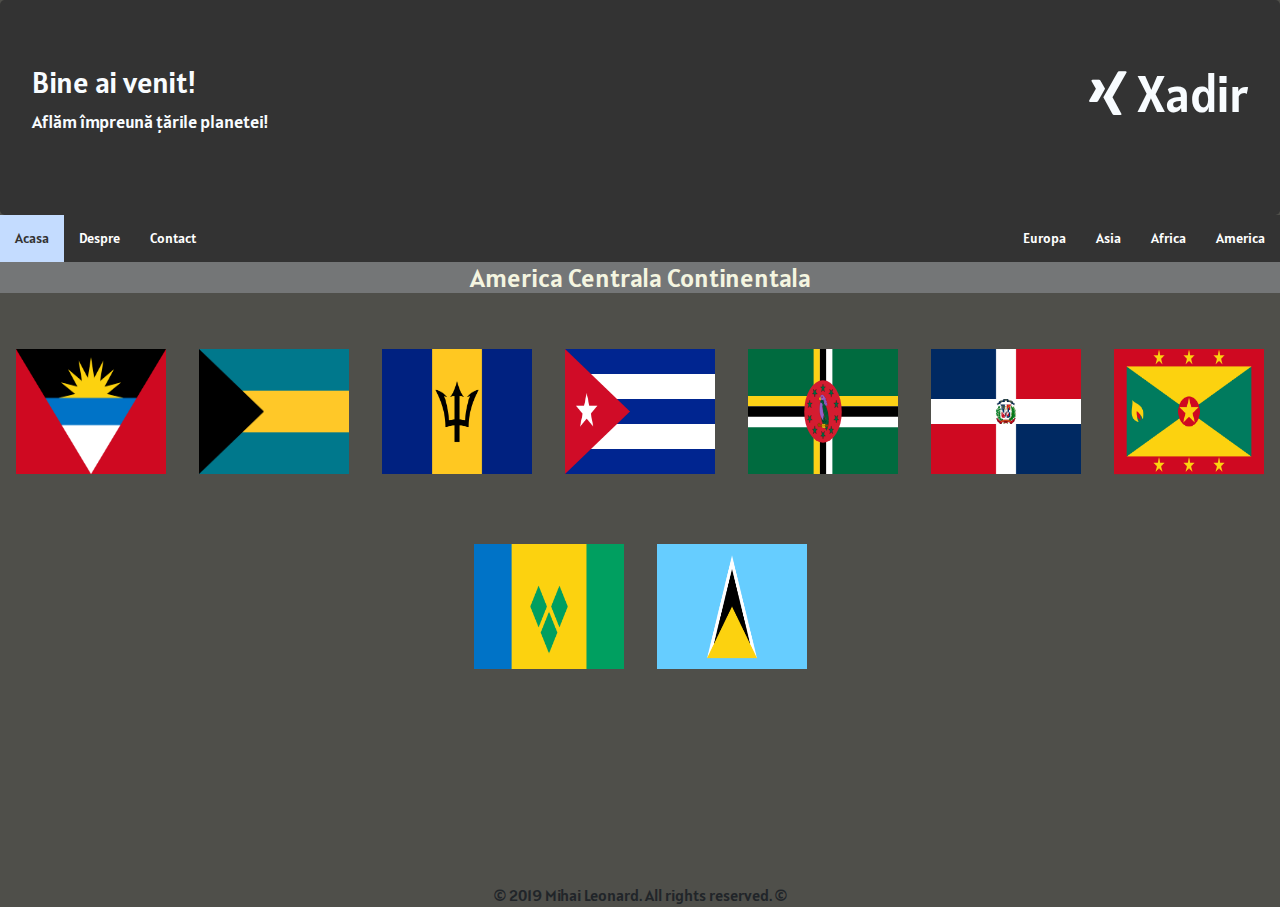
<file: america/america_centrala_insulara.html>
<!DOCTYPE html>
<html lang="ro">
<head>
	<title>Xadir'Capitals</title>
	<link rel="icon" type="image/jpg" href="../imagini_principale/icon.gif" >
	<meta charset="utf-8">
    <meta name="viewport" content="width=device-width, initial-scale=1, shrink-to-fit=no">
	<style>
	.mySlides {display:none;}
	</style>
	<link href="https://fonts.googleapis.com/css?family=Montserrat&display=swap" rel="stylesheet">
	<link href="https://fonts.googleapis.com/css?family=Alatsi&display=swap" rel="stylesheet">
	<script src="https://code.jquery.com/jquery-3.4.1.js" integrity="sha256-WpOohJOqMqqyKL9FccASB9O0KwACQJpFTUBLTYOVvVU=" crossorigin="anonymous"></script>
	<link rel="stylesheet" href="https://stackpath.bootstrapcdn.com/bootstrap/4.3.1/css/bootstrap.min.css" integrity="sha384-ggOyR0iXCbMQv3Xipma34MD+dH/1fQ784/j6cY/iJTQUOhcWr7x9JvoRxT2MZw1T" crossorigin="anonymous">
	<link rel="stylesheet" href="https://use.fontawesome.com/releases/v5.3.1/css/all.css">
	<link rel="stylesheet" type="text/css" href="../css/index.css">
	<link rel="stylesheet" type="text/css" href="../css/card.css">
	<link rel="stylesheet" type="text/css" href="../css/capitale.css">
	<link rel="stylesheet" type="text/css" href="../css/navbar.css">
</head>
<body>




	<div class="jumbotron" style="margin-bottom: 0px;" id="Acasa">
		<h1><i class="fab fa-xing"></i>  Xadir</h1>
		<h2>Bine ai venit!</h2>
		<p>Aflăm împreună țările planetei!</p>
	</div>






	<ul class="topnav">
	  <li><a class="active" href="../index.html#Acasa">Acasa</a></li>
	  <li><a href="../index.html#content2">Despre</a></li>
	  <li><a href="../contact.html">Contact</a></li>
	  <li class="right"><a href="../america.html">America</a></li>
	  <li class="right"><a href="../africa.html">Africa</a></li>
	  <li class="right"><a href="../asia.html">Asia</a></li>
	  <li class="right"><a href="../index.html#europa2">Europa</a></li>
	</ul>







<section>
	<div class="Europa" id="america_de_nord">
		<center>
		<h1>
			America Centrala Continentala
		</h1>
		</center>
	</div>
</section>



<div><div>&nbsp;</div><div class="clearfix">&nbsp;</div></div>


<CENTER>
	<div class="col-md-2 job_employee">
			<img src="../img/220px-Flag_of_Antigua_and_Barbuda.svg.png" alt="Avatar" class="image">
			<div class="middle">
				<div class="text">
					<h1>Antiqua şi Barbuda </h1>
				</div>
			</div>
	</div>

	<div class="col-md-2 job_employee">
			<img src="../img/1024px-Flag_of_the_Bahamas.svg.png" alt="Avatar" class="image">
			<div class="middle">
				<div class="text">
					<h1>Bahamas</h1>
				</div>
			</div>
	</div>

	<div class="col-md-2 job_employee">
			<img src="../img/2000px-Flag_of_Barbados.svg.png" alt="Avatar" class="image">
			<div class="middle">
				<div class="text">
					<h1>Barbados</h1>
				</div>
			</div>
	</div>

	<div class="col-md-2 job_employee">
			<img src="../img/2000px-Flag_of_Cuba.svg.png" alt="Avatar" class="image">
			<div class="middle">
				<div class="text">
					<h1>Cuba</h1>
				</div>
			</div>
	</div>

	<div class="col-md-2 job_employee">
			<img src="../img/Flag_of_Dominica.svg" alt="Avatar" class="image">
			<div class="middle">
				<div class="text">
					<h1>Dominica</h1>
				</div>
			</div>
	</div>

	<div class="col-md-2 job_employee">
			<img src="../img/255px-Flag_of_the_Dominican_Republic.svg.png" alt="Avatar" class="image">
			<div class="middle">
				<div class="text">
					<h1>Republica Dominicană</h1>
				</div>
			</div>
	</div>

	<div class="col-md-2 job_employee">
			<img src="../img/2000px-Flag_of_Grenada.svg.png" alt="Avatar" class="image">
			<div class="middle">
				<div class="text">
					<h1>Grenada</h1>
				</div>
			</div>
	</div>

	<div class="col-md-2 job_employee">
			<img src="../img/255px-Flag_of_Saint_Vincent_and_the_Grenadines.svg.png" alt="Avatar" class="image">
			<div class="middle">
				<div class="text">
					<h1>Saint Vincent şi Grenadine</h1>
				</div>
			</div>
	</div>

	<div class="col-md-2 job_employee">
			<img src="../img/1280px-Flag_of_Saint_Lucia.svg.png" alt="Avatar" class="image">
			<div class="middle">
				<div class="text">
					<h1>Santa Lucia</h1>
				</div>
			</div>
	</div>
</CENTER>

<div><div>&nbsp;</div><div class="clearfix">&nbsp;</div></div>
<div><div>&nbsp;</div><div class="clearfix">&nbsp;</div></div>
<div><div>&nbsp;</div><div class="clearfix">&nbsp;</div></div>

















<div class="col-md-12 text-center footer copyright">&copy; 2019 Mihai Leonard. All rights reserved. &copy;</div>


<script src="https://code.jquery.com/jquery-3.3.1.slim.min.js" integrity="sha384-q8i/X+965DzO0rT7abK41JStQIAqVgRVzpbzo5smXKp4YfRvH+8abtTE1Pi6jizo" crossorigin="anonymous"></script>
<script src="https://cdnjs.cloudflare.com/ajax/libs/popper.js/1.14.7/umd/popper.min.js" integrity="sha384-UO2eT0CpHqdSJQ6hJty5KVphtPhzWj9WO1clHTMGa3JDZwrnQq4sF86dIHNDz0W1" crossorigin="anonymous"></script>
<script src="https://stackpath.bootstrapcdn.com/bootstrap/4.3.1/js/bootstrap.min.js" integrity="sha384-JjSmVgyd0p3pXB1rRibZUAYoIIy6OrQ6VrjIEaFf/nJGzIxFDsf4x0xIM+B07jRM" crossorigin="anonymous"></script>
</body>
</html>
</file>
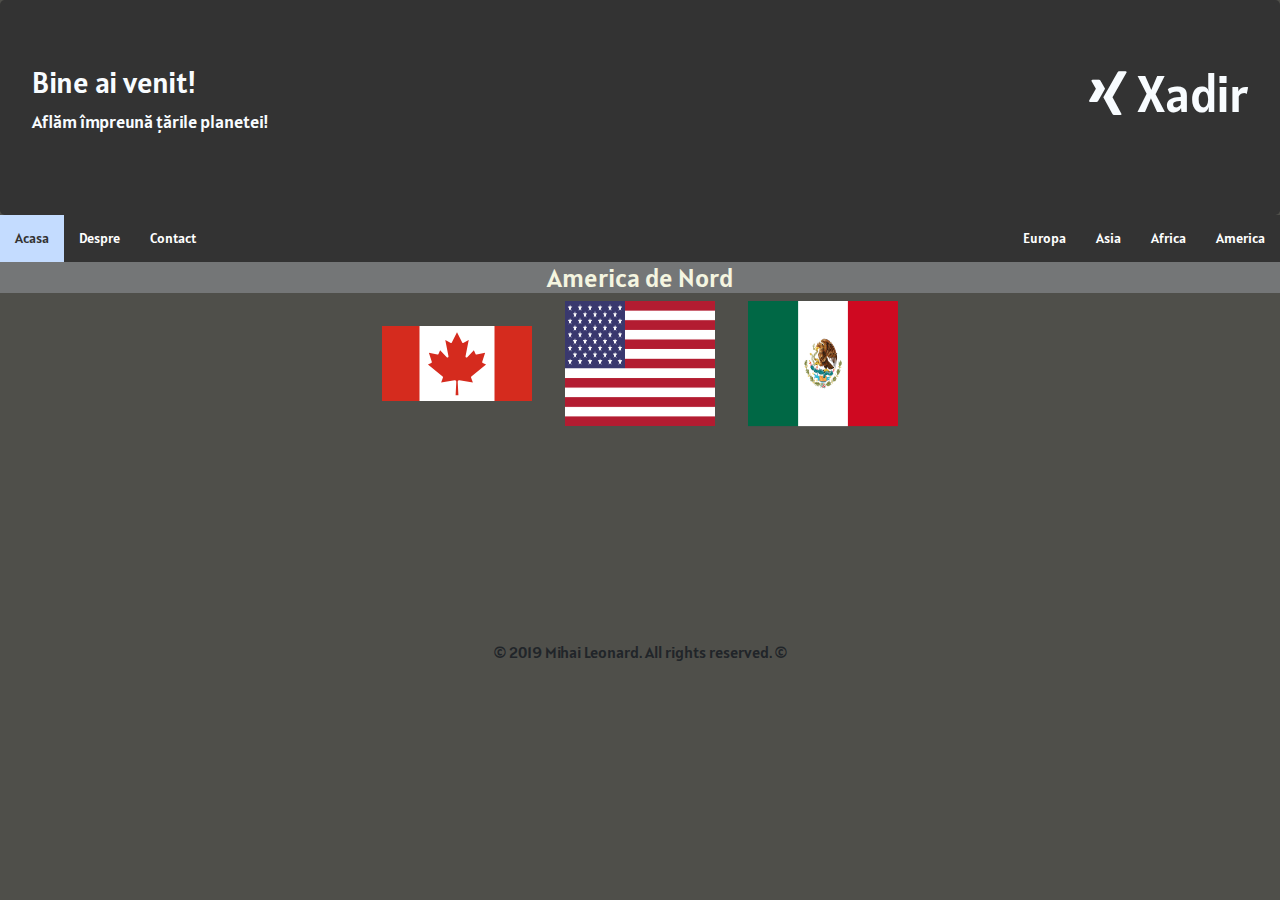
<file: america/america_de_nord.html>
<!DOCTYPE html>
<html lang="ro">
<head>
	<title>Xadir'Capitals</title>
	<link rel="icon" type="image/jpg" href="../imagini_principale/icon.gif" >
	<meta charset="utf-8">
    <meta name="viewport" content="width=device-width, initial-scale=1, shrink-to-fit=no">
	<style>
	.mySlides {display:none;}
	</style>
	<link href="https://fonts.googleapis.com/css?family=Montserrat&display=swap" rel="stylesheet">
	<link href="https://fonts.googleapis.com/css?family=Alatsi&display=swap" rel="stylesheet">
	<script src="https://code.jquery.com/jquery-3.4.1.js" integrity="sha256-WpOohJOqMqqyKL9FccASB9O0KwACQJpFTUBLTYOVvVU=" crossorigin="anonymous"></script>
	<link rel="stylesheet" href="https://stackpath.bootstrapcdn.com/bootstrap/4.3.1/css/bootstrap.min.css" integrity="sha384-ggOyR0iXCbMQv3Xipma34MD+dH/1fQ784/j6cY/iJTQUOhcWr7x9JvoRxT2MZw1T" crossorigin="anonymous">
	<link rel="stylesheet" href="https://use.fontawesome.com/releases/v5.3.1/css/all.css">
	<link rel="stylesheet" type="text/css" href="../css/index.css">
	<link rel="stylesheet" type="text/css" href="../css/card.css">
	<link rel="stylesheet" type="text/css" href="../css/capitale.css">
	<link rel="stylesheet" type="text/css" href="../css/navbar.css">
</head>
<body>




	<div class="jumbotron" style="margin-bottom: 0px;" id="Acasa">
		<h1><i class="fab fa-xing"></i>  Xadir</h1>
		<h2>Bine ai venit!</h2>
		<p>Aflăm împreună țările planetei!</p>
	</div>






	<ul class="topnav">
	  <li><a class="active" href="../index.html#Acasa">Acasa</a></li>
	  <li><a href="../index.html#content2">Despre</a></li>
	  <li><a href="../contact.html">Contact</a></li>
	  <li class="right"><a href="../america.html">America</a></li>
	  <li class="right"><a href="../africa.html">Africa</a></li>
	  <li class="right"><a href="../asia.html">Asia</a></li>
	  <li class="right"><a href="../index.html#europa2">Europa</a></li>
	</ul>







<section>
	<div class="Europa" id="america_de_nord">
		<center>
		<h1>
			America de Nord
		</h1>
		</center>
	</div>
</section>






<center>
	<div class="col-md-2 job_employee">
			<img src="../img/Flag_of_Canada_(Pantone).svg" alt="Avatar" class="image">
			<div class="middle">
				<div class="text">
					<h1>Canada</h1>
				</div>
			</div>
	</div>

	<div class="col-md-2 job_employee">
			<img src="../img/1280px-Flag_of_the_United_States.svg.png" alt="Avatar" class="image">
			<div class="middle">
				<div class="text">
					<h1>SUA</h1>
				</div>
			</div>
	</div>

	<div class="col-md-2 job_employee">
			<img src="../img/2000px-Flag_of_Mexico.svg.png" alt="Avatar" class="image">
			<div class="middle">
				<div class="text">
					<h1>Mexic</h1>
				</div>
			</div>
	</div>
</center>

<div><div>&nbsp;</div><div class="clearfix">&nbsp;</div></div>
<div><div>&nbsp;</div><div class="clearfix">&nbsp;</div></div>
<div><div>&nbsp;</div><div class="clearfix">&nbsp;</div></div>

















<div class="col-md-12 text-center footer copyright">&copy; 2019 Mihai Leonard. All rights reserved. &copy;</div>


<script src="https://code.jquery.com/jquery-3.3.1.slim.min.js" integrity="sha384-q8i/X+965DzO0rT7abK41JStQIAqVgRVzpbzo5smXKp4YfRvH+8abtTE1Pi6jizo" crossorigin="anonymous"></script>
<script src="https://cdnjs.cloudflare.com/ajax/libs/popper.js/1.14.7/umd/popper.min.js" integrity="sha384-UO2eT0CpHqdSJQ6hJty5KVphtPhzWj9WO1clHTMGa3JDZwrnQq4sF86dIHNDz0W1" crossorigin="anonymous"></script>
<script src="https://stackpath.bootstrapcdn.com/bootstrap/4.3.1/js/bootstrap.min.js" integrity="sha384-JjSmVgyd0p3pXB1rRibZUAYoIIy6OrQ6VrjIEaFf/nJGzIxFDsf4x0xIM+B07jRM" crossorigin="anonymous"></script>
</body>
</html>
</file>
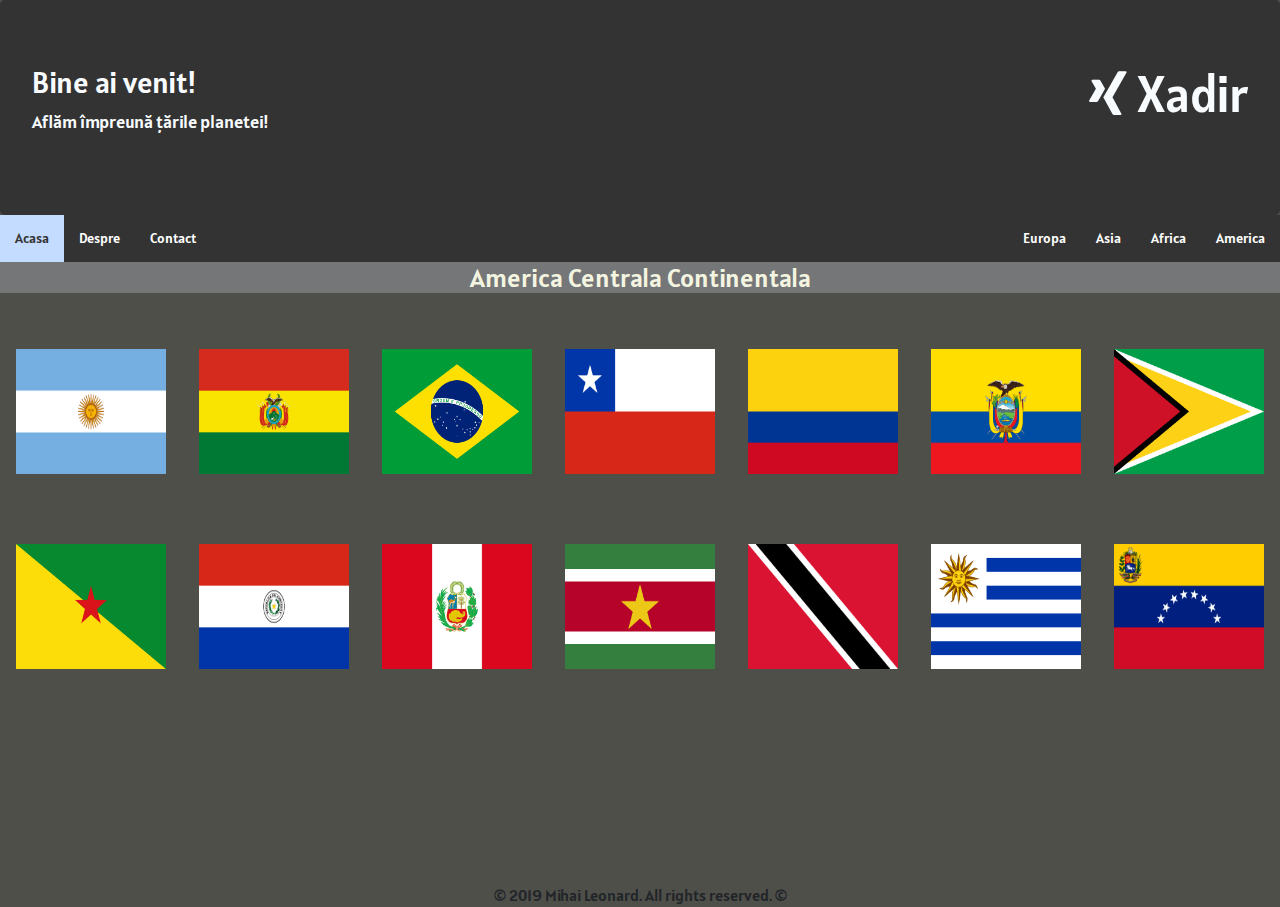
<file: america/america_de_sud.html>
<!DOCTYPE html>
<html lang="ro">
<head>
	<title>Xadir'Capitals</title>
	<link rel="icon" type="image/jpg" href="../imagini_principale/icon.gif" >
	<meta charset="utf-8">
    <meta name="viewport" content="width=device-width, initial-scale=1, shrink-to-fit=no">
	<style>
	.mySlides {display:none;}
	</style>
	<link href="https://fonts.googleapis.com/css?family=Montserrat&display=swap" rel="stylesheet">
	<link href="https://fonts.googleapis.com/css?family=Alatsi&display=swap" rel="stylesheet">
	<script src="https://code.jquery.com/jquery-3.4.1.js" integrity="sha256-WpOohJOqMqqyKL9FccASB9O0KwACQJpFTUBLTYOVvVU=" crossorigin="anonymous"></script>
	<link rel="stylesheet" href="https://stackpath.bootstrapcdn.com/bootstrap/4.3.1/css/bootstrap.min.css" integrity="sha384-ggOyR0iXCbMQv3Xipma34MD+dH/1fQ784/j6cY/iJTQUOhcWr7x9JvoRxT2MZw1T" crossorigin="anonymous">
	<link rel="stylesheet" href="https://use.fontawesome.com/releases/v5.3.1/css/all.css">
	<link rel="stylesheet" type="text/css" href="../css/index.css">
	<link rel="stylesheet" type="text/css" href="../css/card.css">
	<link rel="stylesheet" type="text/css" href="../css/capitale.css">
	<link rel="stylesheet" type="text/css" href="../css/navbar.css">
</head>
<body>




	<div class="jumbotron" style="margin-bottom: 0px;" id="Acasa">
		<h1><i class="fab fa-xing"></i>  Xadir</h1>
		<h2>Bine ai venit!</h2>
		<p>Aflăm împreună țările planetei!</p>
	</div>






	<ul class="topnav">
	  <li><a class="active" href="../index.html#Acasa">Acasa</a></li>
	  <li><a href="../index.html#content2">Despre</a></li>
	  <li><a href="../contact.html">Contact</a></li>
	  <li class="right"><a href="../america.html">America</a></li>
	  <li class="right"><a href="../africa.html">Africa</a></li>
	  <li class="right"><a href="../asia.html">Asia</a></li>
	  <li class="right"><a href="../index.html#europa2">Europa</a></li>
	</ul>







<section>
	<div class="Europa" id="america_de_nord">
		<center>
		<h1>
			America Centrala Continentala
		</h1>
		</center>
	</div>
</section>



<div><div>&nbsp;</div><div class="clearfix">&nbsp;</div></div>


<center>
	<div class="col-md-2 job_employee">
			<img src="../img/2000px-Flag_of_Argentina.svg.png" alt="Avatar" class="image">
			<div class="middle">
				<div class="text">
					<h1>Argentina</h1>
				</div>
			</div>
	</div>

	<div class="col-md-2 job_employee">
			<img src="../img/Flag_of_Bolivia_(state).svg" alt="Avatar" class="image">
			<div class="middle">
				<div class="text">
					<h1>Bolivia</h1>
				</div>
			</div>
	</div>

	<div class="col-md-2 job_employee">
			<img src="../img/1280px-Flag_of_Brazil.svg.png" alt="Avatar" class="image">
			<div class="middle">
				<div class="text">
					<h1>Brazilia</h1>
				</div>
			</div>
	</div>

	<div class="col-md-2 job_employee">
			<img src="../img/2000px-Flag_of_Chile.svg.png" alt="Avatar" class="image">
			<div class="middle">
				<div class="text">
					<h1>Chile</h1>
				</div>
			</div>
	</div>

	<div class="col-md-2 job_employee">
			<img src="../img/255px-Flag_of_Colombia.svg.png" alt="Avatar" class="image">
			<div class="middle">
				<div class="text">
					<h1>Columbia</h1>
				</div>
			</div>
	</div>

	<div class="col-md-2 job_employee">
			<img src="../img/2000px-Flag_of_Ecuador.svg.png" alt="Avatar" class="image">
			<div class="middle">
				<div class="text">
					<h1>Ecuador</h1>
				</div>
			</div>
	</div>

	<div class="col-md-2 job_employee">
			<img src="../img/Flag_of_Guyana.svg.png" alt="Avatar" class="image">
			<div class="middle">
				<div class="text">
					<h1>Guyana</h1>
				</div>
			</div>
	</div>

	<div class="col-md-2 job_employee">
			<img src="../img/1280px-Flag_of_French_Guiana.svg.png" alt="Avatar" class="image">
			<div class="middle">
				<div class="text">
					<h1>Guyana Franceză</h1>
				</div>
			</div>
	</div>

	<div class="col-md-2 job_employee">
			<img src="../img/255px-Flag_of_Paraguay.svg.png" alt="Avatar" class="image">
			<div class="middle">
				<div class="text">
					<h1>Paraguay</h1>
				</div>
			</div>
	</div>

	<div class="col-md-2 job_employee">
			<img src="../img/2000px-Flag_of_Peru_(state).svg.png" alt="Avatar" class="image">
			<div class="middle">
				<div class="text">
					<h1>Peru</h1>
				</div>
			</div>
	</div>

	<div class="col-md-2 job_employee">
			<img src="../img/255px-Flag_of_Suriname.svg.png" alt="Avatar" class="image">
			<div class="middle">
				<div class="text">
					<h1>Surinam</h1>
				</div>
			</div>
	</div>

	<div class="col-md-2 job_employee">
			<img src="../img/2000px-Flag_of_Trinidad_and_Tobago.svg.png" alt="Avatar" class="image">
			<div class="middle">
				<div class="text">
					<h1>Trinidad-Tobago</h1>
				</div>
			</div>
	</div>

	<div class="col-md-2 job_employee">
			<img src="../img/255px-Flag_of_Uruguay.svg.png" alt="Avatar" class="image">
			<div class="middle">
				<div class="text">
					<h1>Uruguay</h1>
				</div>
			</div>
	</div>

	<div class="col-md-2 job_employee">
			<img src="../img/255px-Flag_of_Venezuela_(state).svg.png" alt="Avatar" class="image">
			<div class="middle">
				<div class="text">
					<h1>Venezuela</h1>
				</div>
			</div>
	</div>
</center>

<div><div>&nbsp;</div><div class="clearfix">&nbsp;</div></div>
<div><div>&nbsp;</div><div class="clearfix">&nbsp;</div></div>
<div><div>&nbsp;</div><div class="clearfix">&nbsp;</div></div>

















<div class="col-md-12 text-center footer copyright">&copy; 2019 Mihai Leonard. All rights reserved. &copy;</div>


<script src="https://code.jquery.com/jquery-3.3.1.slim.min.js" integrity="sha384-q8i/X+965DzO0rT7abK41JStQIAqVgRVzpbzo5smXKp4YfRvH+8abtTE1Pi6jizo" crossorigin="anonymous"></script>
<script src="https://cdnjs.cloudflare.com/ajax/libs/popper.js/1.14.7/umd/popper.min.js" integrity="sha384-UO2eT0CpHqdSJQ6hJty5KVphtPhzWj9WO1clHTMGa3JDZwrnQq4sF86dIHNDz0W1" crossorigin="anonymous"></script>
<script src="https://stackpath.bootstrapcdn.com/bootstrap/4.3.1/js/bootstrap.min.js" integrity="sha384-JjSmVgyd0p3pXB1rRibZUAYoIIy6OrQ6VrjIEaFf/nJGzIxFDsf4x0xIM+B07jRM" crossorigin="anonymous"></script>
</body>
</html>
</file>
<file: css/index.css>
@import url('https://fonts.googleapis.com/css?family=Montserrat');
body{ 
	font-family: 'Alatsi', sans-serif;
	background-color: #4F4F4A;
	transition: 1s;
	word-break: break-word;
	width: 100%;
	height: 100%;

}
html{
	scroll-behavior: smooth;
	word-break: break-word;
}

.jumbotron{
	background-color: #333333;
	color: #f8fcff;
}

.jumbotron h1{
	font-size: 50px;
	font-family: 'Alatsi', sans-serif;
	float: right;
}

.jumbotron h2{
	font-size: 30px;
	font-family: 'Alatsi', sans-serif;
}
.jumbotron p{
	font-size: 18px;
	font-family: 'Alatsi', sans-serif;
}






#content{
	word-break: break-all;
	margin-left: 5%;
	width: 90%;
	background-color: black;
	opacity: 0.5;
	padding: 2%;
	z-index: 0;
	word-break: break-word;
}

#content h2{
	opacity: 1;
	color: white;
	margin-left: 4%;
	font-family: 'Montserrat', sans-serif;
}

#content p{
	opacity: 1;
	color: white;
	margin-left: 2%;
	font-family: 'Montserrat', sans-serif;
}
#content h5{
	opacity: 1;
	color: white;
	margin-left: 7%;
	font-size: 14px;
	font-family: 'Montserrat', sans-serif;
}


#content h4{
	opacity: 1;
	color: white;
	margin-left: 5%;
	font-size: 20px;
	font-family: 'Montserrat', sans-serif;
}
</file>
<file: css/card.css>
/*card*/

.card{
	background-color: transparent;
	border-top: none;
}

.card h1{
	font-family:'Oswald';
	font-size:25px;
	color:#333333;
	text-transform:uppercase;
}

.card h2{
	font-family:'Oswald';
	font-size:22px;
	color:#999;
}
.card a{
	font-size: 36px;
}

.card .cardcontent3{
	background:#e9ecef;
	padding:10px;

}
.card .cardSocialMedia{
		text-align:center;
		padding:10px;
}
.card p{
		text-align:center;
		padding:10px;
		size:20px;
		color:black;
}
.card .cardSocialMedia .fab{
		padding:10px;
		margin:5px;
		
}
.card .cardSocialMedia .fab:hover{
	color:#B6A6FF;
	transition: 0.4s;
	
}
.card .cardSocialMedia .fa-facebook-f{
	padding-left:13px;
	padding-right:13px;
	
}
.card .cardSocialMedia .fa-twitter{
	color:#105578;

}
.card .cardSocialMedia .fa-youtube{
	color:red;

}
.card .cardSocialMedia .fa-instagram{
	color:#cc00ff;
	padding-left:11px;
	padding-right:11px;
}
/*card*/

/* 


<div class="contact_tfyi" align="center" id="5">
		<div class="card">
			<div class="cardSocialMedia">
			<a href="https://twitter.com/leonard_mihai" target="_blank"><i class="fab fa-twitter"></i></a>
			<a href="https://www.facebook.com/leonard.mihai.16" target="_blank"><i class="fab fa-facebook-f"></i></a>
			<a href="https://www.youtube.com/channel/UC2JftajPmjKQi2cBxnyx3TA?view_as=subscriber" target="_blank"><i class="fab fa-youtube"></i></a>
			<a href="https://www.instagram.com/leonard_mihai0807/" target="_blank"><i class="fab fa-instagram"></i></a>
			</div>
		</div>
</div>

*/
</file>
<file: css/capitale.css>
.flags{
	height: 100%;
	width: 100%;
}

.job_employee {
	width: auto;
	height: auto;
	position: relative;
	left:0;
	display: inline-block;
	word-break: break-word;
	margin-bottom: 5%;
	z-index: 0;
}

.image {
	opacity: 1;
	display: block;
	height: 125px;
	width: 150px;
	transition: 0.15s ease;
	backface-visibility: hidden;
}

.middle {
	transition: 0.5s ease;
	opacity: 0;
	position: absolute;
	top: 50%;
	left: 50%;
	transform: translate(-50%, -50%);
	-ms-transform: translate(-50%, -50%)
}

.job_employee:hover .image {
	webkit-filter: blur(6px);
	filter: blur(10px);
}

.job_employee:hover .middle {
	 opacity: 1;
}
.job_employee h1{
	color:black;
	font-size: 16px;
}
.text a{
	background-color: #4CAF50;
	color: white;
	font-size: 12px;
	padding: auto;
	text-decoration: none;
}
.text_center_download h1{
	color:white;
	font-size:30px;
	font-family: "montserrat";
}
.text a:hover{
	text-decoration: none;
	background-color: #4CAF50;
	font-size: 12px;
}








.Europa h1{
	color: #f4f5e0;
	background-color: #747677;
	font-size: 26px;
	height: 100%;
	width: auto;
}
</file>
<file: css/navbar.css>
ul {
  list-style-type: none;
  margin: 0;
  padding: 0;
  overflow: hidden;
  background-color: #333;
  position: -webkit-sticky; /* Safari */
  position: sticky;
  top: 0;
  width: 100%;
  z-index: 1;
}

li {
  float: left;
}

li a {
  display: block;
  color: white;
  text-align: center;
  padding: 18px 20px;
  text-decoration: none;
}

li a:hover {
  background-color: #111;
}

.active {
  background-color: #C4DCFF;
}

ul.topnav {
  list-style-type: none;
  margin: 0;
  padding: 0;
  overflow: hidden;
  background-color: #333;
}

ul.topnav li {
  float: left;
}

ul.topnav li a {
  display: block;
  color: white;
  text-align: center;
  padding: 13px 15px;
  font-size: 14px;
  font-family: 'Alatsi', sans-serif;
  text-decoration: none;
}

ul.topnav li a:hover:not(.active) {
  background-color: #000D2E;
  transition: 0.2s;
}

ul.topnav li a.active {
  background-color: #C4DCFF;
  color: #333333;
}

ul.topnav li.right {
  float: right;
}

@media screen and (max-width: 600px) {
  ul.topnav, ul.topnav li {
    float: left;
  }
  ul li.right{
    float: right;
  }
  ul.topnav li a{
    font-size: 8px;
    padding: 15px 7px;
  }
}
</file>
<file: css/contact.css>
.contact_tfyi{
	background-color: #333333;
}
html{
	scroll-behavior: smooth;
	word-break: break-word;
}
.parallax{
	margin-top: 5%;
}
.content_email{
	color: white;
	height: auto;
	width: 50%;
}
.btn-default{
	background-color: #3C6180;
}
.btn-default:hover{
	background-color: #627280;
}

.fa-backspace{
	font-size: 32px;
	padding: 1%;
}
.content_email{
}
</file>
